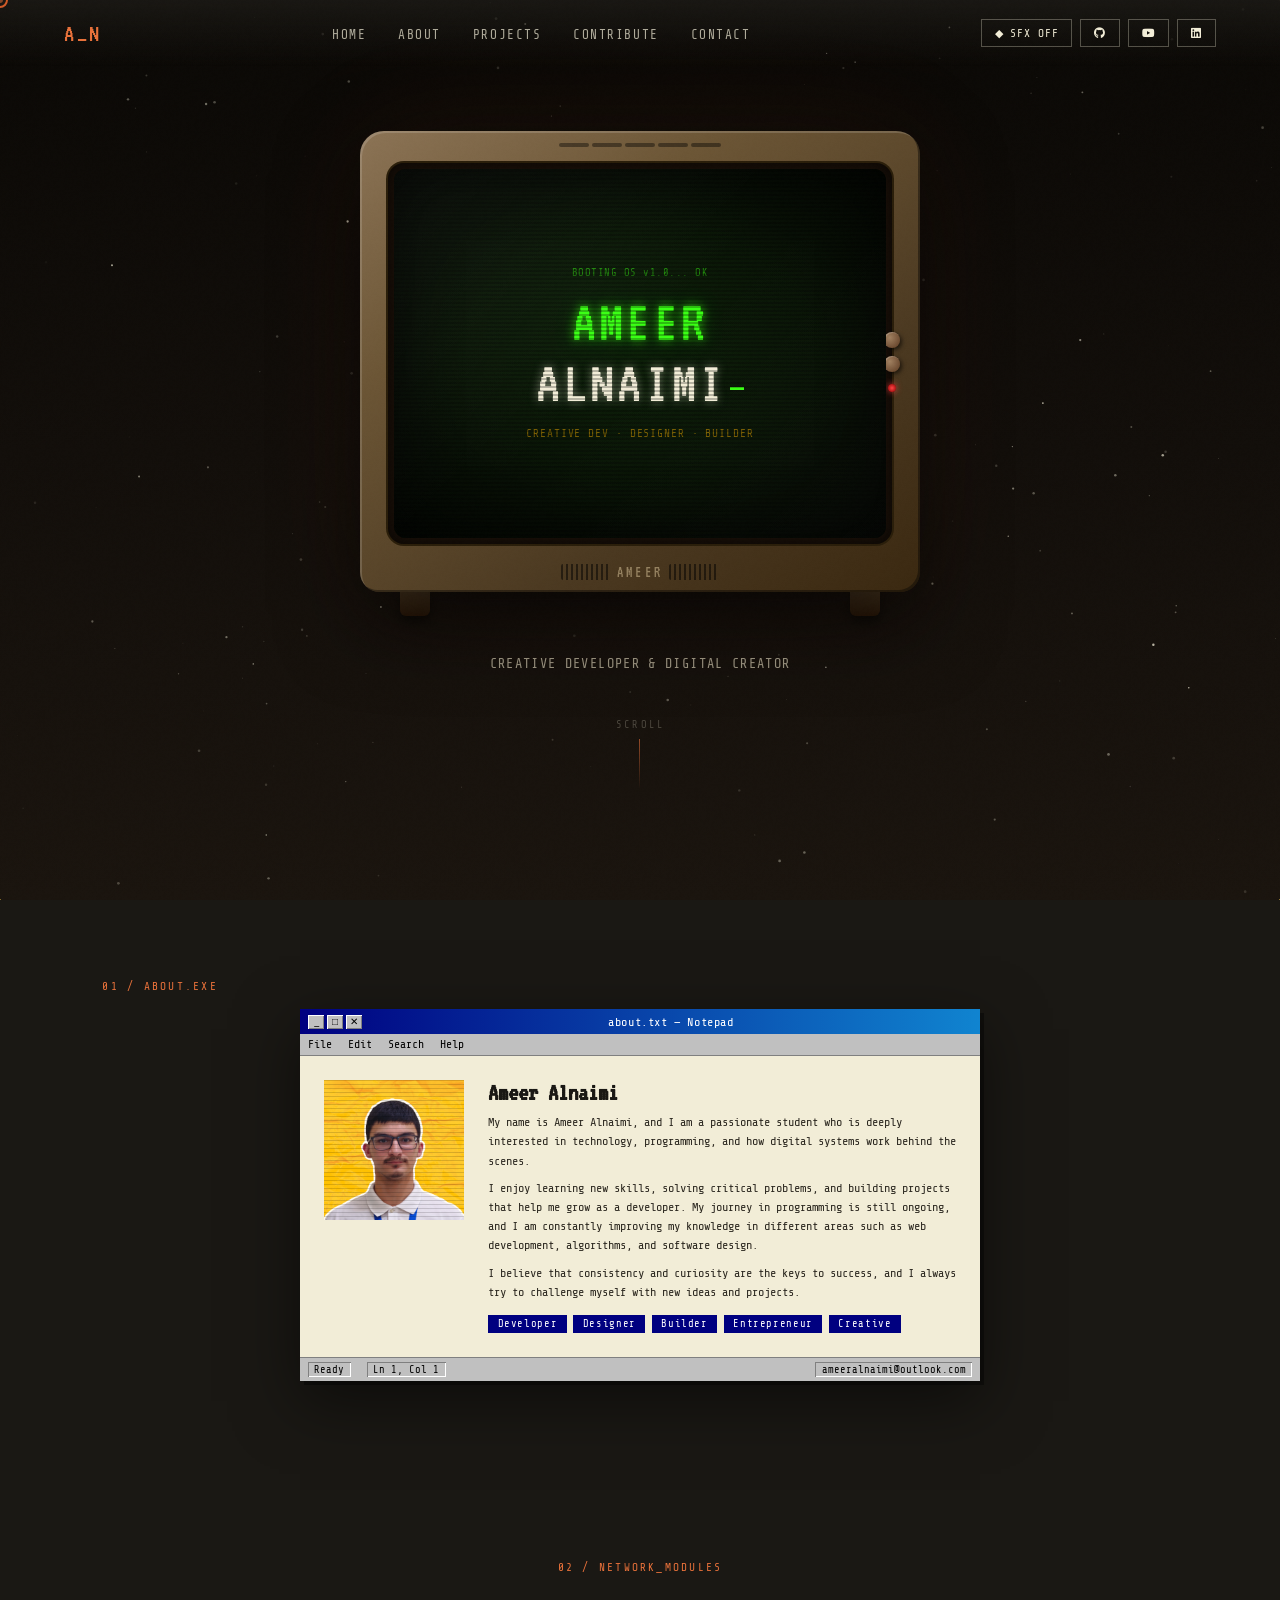
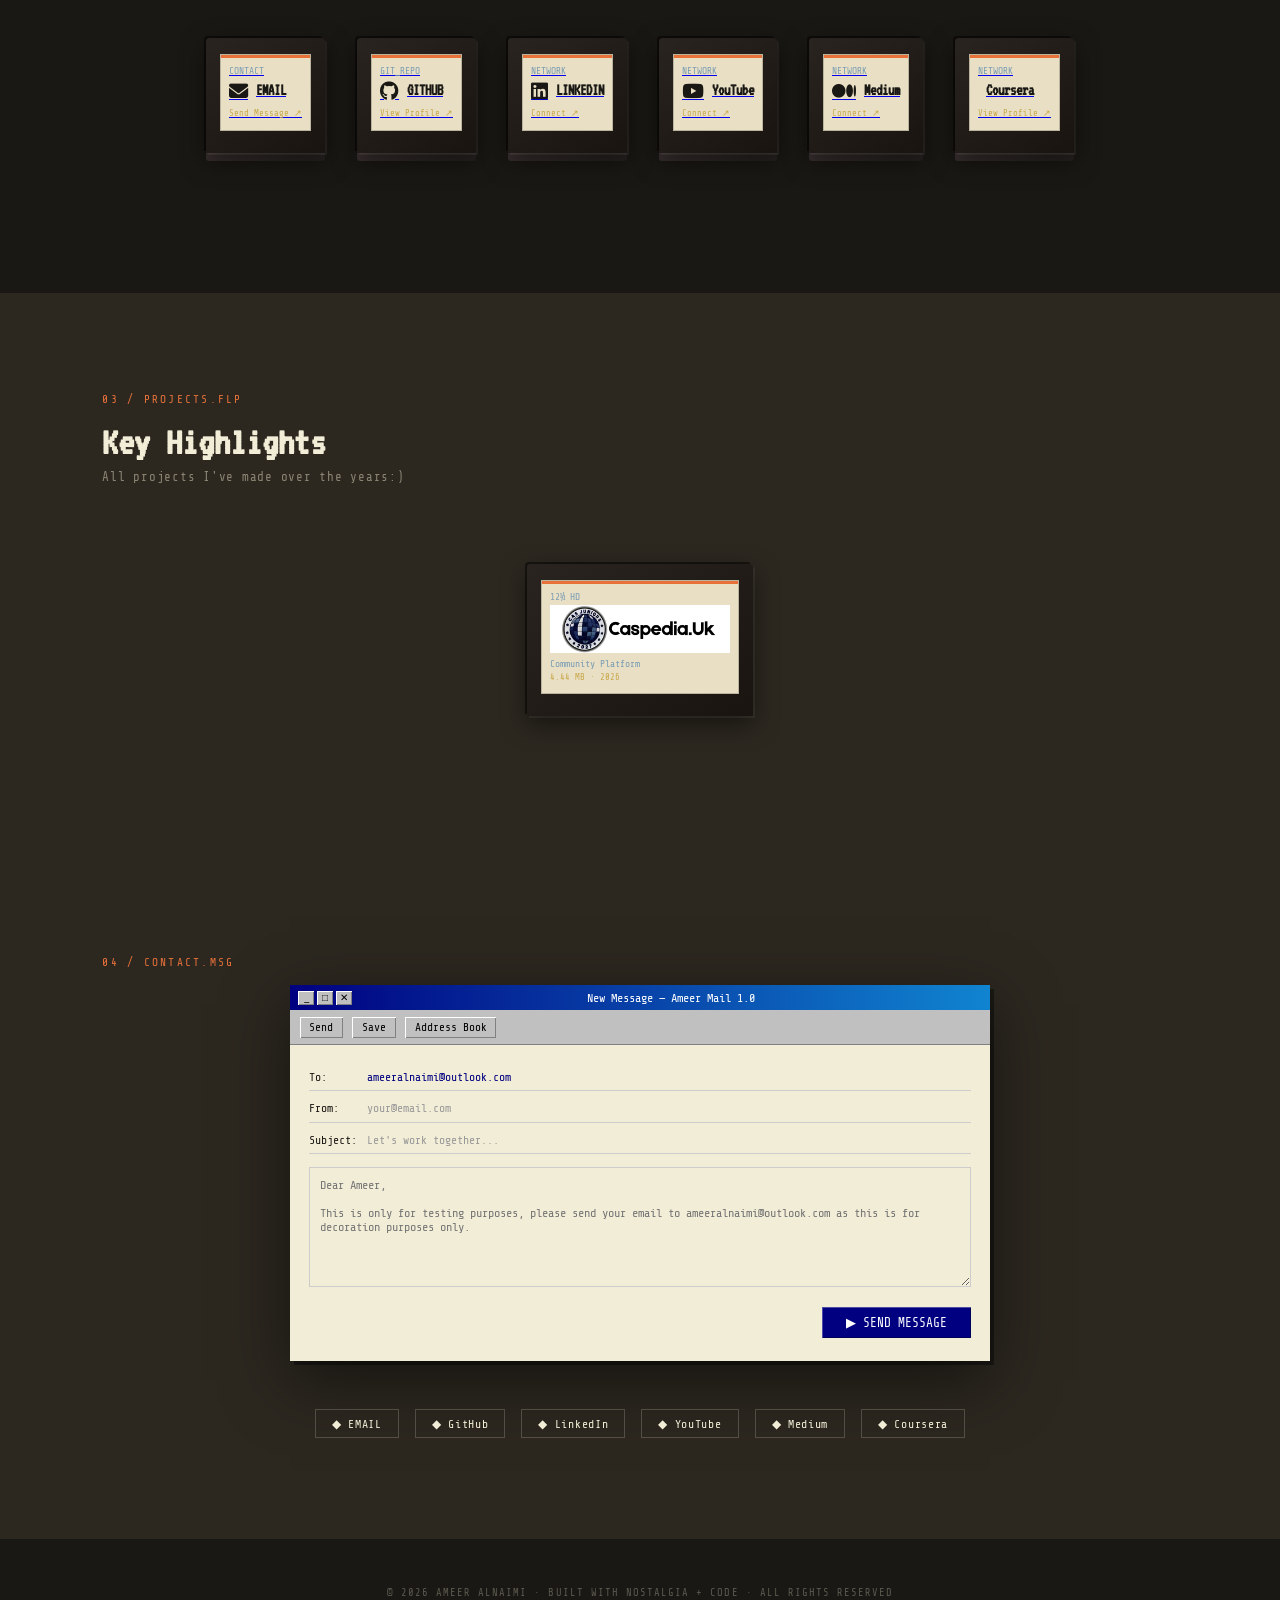
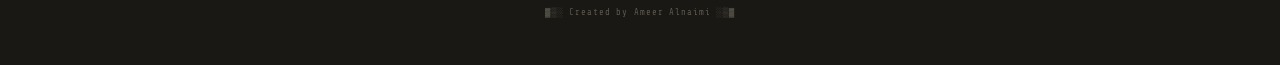
<file: index.html>
<!DOCTYPE html>
<html lang="en">

<head>
  <meta charset="UTF-8" />
  <meta name="viewport" content="width=device-width, initial-scale=1.0, maximum-scale=1.0, user-scalable=no" />
  <title>Ameer Alnaimi | Aspriring Developer</title>
  <link rel="icon" href="favicon.ico">
  <link rel="stylesheet" href="https://cdnjs.cloudflare.com/ajax/libs/font-awesome/6.4.0/css/all.min.css">
  <link rel="preconnect" href="https://fonts.googleapis.com" />
  <link
    href="https://fonts.googleapis.com/css2?family=VT323&family=Share+Tech+Mono&family=Playfair+Display:wght@700;900&family=Inter:wght@300;400;500&display=swap"
    rel="stylesheet" />
  <style>
    *,
    *::before,
    *::after {
      box-sizing: border-box;
      margin: 0;
      padding: 0
    }

    :root {
      --cream: #F2EDD7;
      --beige: #E8DFC4;
      --charcoal: #1A1814;
      --charcoal2: #2C2820;
      --faded-blue: #7B9DB4;
      --orange: #E8713A;
      --orange2: #D4501A;
      --muted-gold: #C9A84C;
      --dusty-rose: #C4A99A;
      --crt-green: #39FF14;
      --crt-amber: #FFB000;
      --vhs-purple: #8B5CF6;
      --vhs-pink: #EC4899;
      --vhs-cyan: #06B6D4;
      --win-gray: #C0C0C0;
      --win-dark: #808080;
      --win-blue: #000080;
      --pixel: 'VT323', monospace;
      --mono: 'Share Tech Mono', monospace;
      --serif: 'Playfair Display', serif;
      --sans: 'Inter', sans-serif;
    }

    html {
      scroll-behavior: smooth;
      overflow-x: hidden
    }

    body {
      background: var(--charcoal);
      color: var(--cream);
      font-family: var(--sans);
      overflow-x: hidden;
      cursor: none;
    }

    /* FILM GRAIN */
    body::before {
      content: '';
      position: fixed;
      inset: 0;
      z-index: 9998;
      pointer-events: none;
      background-image: url("data:image/svg+xml,%3Csvg viewBox='0 0 256 256' xmlns='http://www.w3.org/2000/svg'%3E%3Cfilter id='noise'%3E%3CfeTurbulence type='fractalNoise' baseFrequency='0.9' numOctaves='4' stitchTiles='stitch'/%3E%3C/filter%3E%3Crect width='100%25' height='100%25' filter='url(%23noise)' opacity='0.04'/%3E%3C/svg%3E");
      opacity: 0.35;
      mix-blend-mode: overlay;
      animation: grain 0.15s steps(1) infinite;
    }

    @keyframes grain {
      0% {
        background-position: 0 0
      }

      10% {
        background-position: -5% -10%
      }

      20% {
        background-position: -15% 5%
      }

      30% {
        background-position: 7% -25%
      }

      40% {
        background-position: -5% 25%
      }

      50% {
        background-position: -15% 10%
      }

      60% {
        background-position: 15% 0
      }

      70% {
        background-position: 0 15%
      }

      80% {
        background-position: 3% 35%
      }

      90% {
        background-position: -7% 10%
      }

      100% {
        background-position: 0 0
      }
    }

    /* CUSTOM CURSOR */
    #cursor {
      width: 16px;
      height: 16px;
      border: 2px solid var(--orange);
      border-radius: 50%;
      position: fixed;
      top: 0;
      left: 0;
      pointer-events: none;
      z-index: 9999;
      transform: translate(-50%, -50%);
      transition: width .2s, height .2s, background .2s;
      mix-blend-mode: difference;
    }

    #cursor-trail {
      width: 6px;
      height: 6px;
      background: var(--orange);
      border-radius: 50%;
      position: fixed;
      top: 0;
      left: 0;
      pointer-events: none;
      z-index: 9998;
      transform: translate(-50%, -50%);
      opacity: 0.5;
      transition: left .1s ease, top .1s ease;
    }

    #cursor.hover {
      width: 32px;
      height: 32px;
      background: rgba(232, 113, 58, 0.15)
    }

    /* NAV */
    nav {
      position: fixed;
      top: 0;
      left: 0;
      right: 0;
      z-index: 100;
      display: flex;
      align-items: center;
      justify-content: space-between;
      padding: 1.2rem 5vw;
      background: linear-gradient(180deg, rgba(26, 24, 20, 0.95) 0%, rgba(26, 24, 20, 0) 100%);
    }

    .nav-logo {
      font-family: var(--pixel);
      font-size: 1.6rem;
      color: var(--orange);
      letter-spacing: .1em
    }

    .nav-links {
      display: flex;
      gap: 2rem;
      list-style: none
    }

    .nav-links a {
      font-family: var(--mono);
      font-size: .8rem;
      letter-spacing: .12em;
      color: var(--cream);
      opacity: .7;
      text-decoration: none;
      text-transform: uppercase;
      position: relative;
      transition: opacity .3s, color .3s;
    }

    .nav-links a::after {
      content: '';
      position: absolute;
      bottom: -3px;
      left: 0;
      right: 0;
      height: 1px;
      background: var(--orange);
      transform: scaleX(0);
      transition: transform .3s;
      transform-origin: left;
    }

    .nav-links a:hover {
      opacity: 1;
      color: var(--orange)
    }

    .nav-links a:hover::after {
      transform: scaleX(1)
    }

    .sound-btn {
      background: none;
      border: 1px solid rgba(242, 237, 215, 0.3);
      color: var(--cream);
      font-family: var(--mono);
      font-size: .7rem;
      padding: .4rem .8rem;
      cursor: none;
      letter-spacing: .08em;
      transition: border-color .3s, color .3s;
    }

    .sound-btn:hover {
      border-color: var(--orange);
      color: var(--orange)
    }

    /* BACKGROUND */
    #bg-canvas {
      position: fixed;
      inset: 0;
      z-index: 0;
      pointer-events: none
    }

    /* HERO */
    #hero {
      min-height: 100vh;
      display: flex;
      flex-direction: column;
      align-items: center;
      justify-content: center;
      position: relative;
      z-index: 10;
      padding: 80px 5vw 60px;
    }

    /* CRT TV */
    .tv-wrapper {
      position: relative;
      width: min(560px, 90vw);
      animation: float 4s ease-in-out infinite;
    }

    @keyframes float {

      0%,
      100% {
        transform: translateY(0)
      }

      50% {
        transform: translateY(-14px)
      }
    }

    .tv-body {
      background: linear-gradient(145deg, #8B7355 0%, #6B5535 30%, #4A3820 70%, #3A2810 100%);
      border-radius: 24px 24px 20px 20px;
      padding: 32px 28px 48px;
      position: relative;
      box-shadow:
        inset 2px 2px 0 rgba(255, 255, 255, 0.15),
        inset -2px -2px 0 rgba(0, 0, 0, 0.4),
        0 30px 80px rgba(0, 0, 0, 0.7),
        0 0 120px rgba(232, 113, 58, 0.08);
    }

    .tv-top-vent {
      position: absolute;
      top: 12px;
      left: 50%;
      transform: translateX(-50%);
      display: flex;
      gap: 3px;
    }

    .tv-top-vent span {
      width: 30px;
      height: 4px;
      background: rgba(0, 0, 0, 0.4);
      border-radius: 2px;
    }

    .tv-screen-bezel {
      background: #1A1008;
      border-radius: 16px;
      padding: 6px;
      box-shadow: inset 0 0 20px rgba(0, 0, 0, 0.8), 0 0 0 2px #2A1E0A;
    }

    .tv-screen {
      position: relative;
      border-radius: 12px;
      overflow: hidden;
      background: #000;
      aspect-ratio: 4/3;
    }

    /* CRT EFFECTS */
    .crt-scanlines {
      position: absolute;
      inset: 0;
      z-index: 4;
      pointer-events: none;
      background: repeating-linear-gradient(0deg,
          rgba(0, 0, 0, 0) 0px,
          rgba(0, 0, 0, 0) 2px,
          rgba(0, 0, 0, 0.25) 2px,
          rgba(0, 0, 0, 0.25) 4px);
    }

    .crt-vignette {
      position: absolute;
      inset: 0;
      z-index: 5;
      pointer-events: none;
      background: radial-gradient(ellipse at center,
          transparent 50%,
          rgba(0, 0, 0, 0.5) 100%);
    }

    .crt-reflection {
      position: absolute;
      inset: 0;
      z-index: 6;
      pointer-events: none;
      background: linear-gradient(135deg,
          rgba(255, 255, 255, 0.04) 0%,
          transparent 50%,
          rgba(255, 255, 255, 0.02) 100%);
    }

    .crt-curvature {
      position: absolute;
      inset: 0;
      z-index: 7;
      pointer-events: none;
      border-radius: 12px;
      box-shadow: inset 0 0 60px rgba(0, 0, 0, 0.6);
    }

    .screen-content {
      position: relative;
      z-index: 3;
      width: 100%;
      height: 100%;
      display: flex;
      flex-direction: column;
      align-items: center;
      justify-content: center;
      background: radial-gradient(ellipse at 40% 40%, #0D1A0A 0%, #050A03 100%);
      padding: 1.5rem;
      min-height: 200px;
    }

    .screen-glow {
      position: absolute;
      inset: 0;
      z-index: 1;
      background: radial-gradient(ellipse at 50% 50%, rgba(57, 255, 20, 0.04) 0%, transparent 70%);
      animation: screenGlow 3s ease-in-out infinite;
    }

    @keyframes screenGlow {

      0%,
      100% {
        opacity: .6
      }

      50% {
        opacity: 1
      }
    }

    .boot-text {
      font-family: var(--mono);
      font-size: .65rem;
      color: #39FF14;
      opacity: .5;
      margin-bottom: .8rem;
      letter-spacing: .05em;
      animation: fadeIn .5s 2s both;
    }

    @keyframes fadeIn {
      from {
        opacity: 0
      }

      to {
        opacity: .5
      }
    }

    .main-title {
      font-family: var(--pixel);
      font-size: clamp(2.2rem, 7vw, 3.8rem);
      line-height: 1;
      text-align: center;
      letter-spacing: .05em;
      position: relative;
      z-index: 2;
    }

    .title-line1 {
      color: var(--crt-green);
      text-shadow: 0 0 10px rgba(57, 255, 20, .7), 0 0 20px rgba(57, 255, 20, .3)
    }

    .title-line2 {
      color: var(--cream);
      text-shadow: 0 0 10px rgba(242, 237, 215, .5)
    }

    .cursor-blink {
      display: inline-block;
      width: 14px;
      height: 3px;
      background: var(--crt-green);
      margin-left: 4px;
      vertical-align: middle;
      animation: blink 1s step-end infinite;
    }

    @keyframes blink {

      0%,
      100% {
        opacity: 1
      }

      50% {
        opacity: 0
      }
    }

    .screen-tagline {
      font-family: var(--mono);
      font-size: .7rem;
      color: var(--crt-amber);
      margin-top: .8rem;
      opacity: .8;
      text-align: center;
      letter-spacing: .08em;
      animation: fadeIn .5s 4.5s both;
    }

    /* STATIC OVERLAY */
    .static-overlay {
      position: absolute;
      inset: 0;
      z-index: 8;
      pointer-events: none;
      background: transparent;
      animation: staticFlicker 8s ease-in-out infinite;
    }

    @keyframes staticFlicker {

      0%,
      94%,
      100% {
        opacity: 0
      }

      95% {
        opacity: 1;
        background: url("data:image/svg+xml,%3Csvg xmlns='http://www.w3.org/2000/svg' width='200' height='200'%3E%3Cfilter id='n'%3E%3CfeTurbulence type='fractalNoise' baseFrequency='0.9' numOctaves='3'/%3E%3CfeColorMatrix type='saturate' values='0'/%3E%3C/filter%3E%3Crect width='200' height='200' filter='url(%23n)' opacity='0.5'/%3E%3C/svg%3E")
      }

      96% {
        opacity: 0
      }

      97% {
        opacity: .8;
        background: rgba(57, 255, 20, 0.05)
      }

      98% {
        opacity: 0
      }
    }

    /* RGB SEPARATION / GLITCH */
    .rgb-sep {
      position: absolute;
      inset: 0;
      z-index: 3;
      pointer-events: none;
      mix-blend-mode: screen;
      opacity: 0;
      animation: rgbSep 12s ease-in-out infinite;
    }

    @keyframes rgbSep {

      0%,
      89%,
      100% {
        opacity: 0;
        transform: translate(0)
      }

      90% {
        opacity: .4;
        transform: translate(-2px, 1px)
      }

      91% {
        opacity: 0
      }

      92% {
        opacity: .3;
        transform: translate(2px, -1px)
      }

      93% {
        opacity: 0
      }
    }

    /* TV CONTROLS */
    .tv-controls {
      position: absolute;
      right: 20px;
      top: 50%;
      transform: translateY(-50%);
      display: flex;
      flex-direction: column;
      gap: 8px;
    }

    .tv-knob {
      width: 16px;
      height: 16px;
      background: radial-gradient(circle at 35% 35%, #A08060, #5A3820);
      border-radius: 50%;
      cursor: pointer;
      box-shadow: 2px 2px 4px rgba(0, 0, 0, 0.6), inset 1px 1px 0 rgba(255, 255, 255, 0.2);
    }

    .tv-led {
      width: 8px;
      height: 8px;
      background: radial-gradient(circle, #ff4444, #880000);
      border-radius: 50%;
      box-shadow: 0 0 6px rgba(255, 68, 68, .8);
      animation: ledPulse 2s ease-in-out infinite;
      margin: 4px auto 0;
    }

    @keyframes ledPulse {

      0%,
      100% {
        box-shadow: 0 0 4px rgba(255, 68, 68, .6)
      }

      50% {
        box-shadow: 0 0 10px rgba(255, 68, 68, 1)
      }
    }

    .tv-bottom {
      position: absolute;
      bottom: 12px;
      left: 50%;
      transform: translateX(-50%);
      display: flex;
      align-items: center;
      gap: 6px;
    }

    .tv-speaker {
      width: 50px;
      height: 16px;
      background: repeating-linear-gradient(90deg, rgba(0, 0, 0, 0.5) 0px, rgba(0, 0, 0, 0.5) 2px, transparent 2px, transparent 5px);
      border-radius: 2px;
    }

    .tv-brand {
      font-family: var(--pixel);
      font-size: 1rem;
      color: rgba(200, 180, 140, 0.6);
      letter-spacing: .2em
    }

    .tv-legs {
      display: flex;
      justify-content: space-between;
      padding: 0 40px;
    }

    .tv-leg {
      width: 30px;
      height: 24px;
      background: linear-gradient(180deg, #4A3820, #2A1808);
      border-radius: 0 0 6px 6px;
      box-shadow: 0 6px 12px rgba(0, 0, 0, 0.5);
    }

    /* HERO SUBTITLE */
    .hero-sub {
      margin-top: 2.5rem;
      text-align: center;
      font-family: var(--mono);
      font-size: .85rem;
      color: var(--beige);
      opacity: .6;
      letter-spacing: .1em;
      text-transform: uppercase;
      animation: fadeUp 1s 5s both;
    }

    @keyframes fadeUp {
      from {
        opacity: 0;
        transform: translateY(20px)
      }

      to {
        opacity: .6;
        transform: translateY(0)
      }
    }

    .hero-scroll {
      margin-top: 3rem;
      display: flex;
      flex-direction: column;
      align-items: center;
      gap: .5rem;
      animation: fadeUp 1s 5.5s both;
    }

    .scroll-label {
      font-family: var(--mono);
      font-size: .65rem;
      letter-spacing: .2em;
      opacity: .4
    }

    .scroll-arrow {
      width: 1px;
      height: 50px;
      background: linear-gradient(180deg, var(--orange), transparent);
      animation: scrollArrow 2s ease-in-out infinite;
    }

    @keyframes scrollArrow {

      0%,
      100% {
        transform: scaleY(1);
        opacity: .4
      }

      50% {
        transform: scaleY(1.2);
        opacity: .8
      }
    }

    /* SECTIONS COMMON */
    section {
      position: relative;
      z-index: 10;
      padding: 100px 8vw
    }

    .section-label {
      font-family: var(--mono);
      font-size: .7rem;
      letter-spacing: .2em;
      color: var(--orange);
      text-transform: uppercase;
      margin-bottom: 1rem;
    }

    /* ===== ABOUT WINDOW ===== */
    #about {
      padding: 80px 8vw
    }

    .win-window {
      background: var(--win-gray);
      max-width: 680px;
      margin: 0 auto;
      box-shadow:
        inset 1px 1px 0 #fff,
        inset -1px -1px 0 var(--win-dark),
        4px 4px 0 rgba(0, 0, 0, 0.4),
        0 20px 60px rgba(0, 0, 0, 0.5);
      animation: windowOpen .6s ease both;
    }

    @keyframes windowOpen {
      from {
        transform: scale(0.92) translateY(20px);
        opacity: 0
      }

      to {
        transform: scale(1) translateY(0);
        opacity: 1
      }
    }

    .win-titlebar {
      background: linear-gradient(90deg, var(--win-blue), #1084D0);
      padding: .35rem .5rem;
      display: flex;
      align-items: center;
      gap: 8px;
      user-select: none;
      cursor: move;
    }

    .win-buttons {
      display: flex;
      gap: 3px
    }

    .win-btn {
      width: 16px;
      height: 14px;
      font-size: 10px;
      font-family: var(--mono);
      display: flex;
      align-items: center;
      justify-content: center;
      background: var(--win-gray);
      border: none;
      cursor: pointer;
      box-shadow: inset 1px 1px 0 #fff, inset -1px -1px 0 var(--win-dark);
      color: #000;
      line-height: 1;
    }

    .win-title {
      flex: 1;
      text-align: center;
      font-family: var(--mono);
      font-size: .75rem;
      color: #fff;
      letter-spacing: .05em;
    }

    .win-menubar {
      background: var(--win-gray);
      padding: .25rem .5rem;
      display: flex;
      gap: 1rem;
      border-bottom: 1px solid var(--win-dark);
    }

    .win-menu {
      font-family: var(--mono);
      font-size: .72rem;
      color: #000;
      cursor: pointer
    }

    .win-menu:hover {
      background: var(--win-blue);
      color: #fff;
      padding: 0 4px
    }

    .win-body {
      background: var(--cream);
      padding: 1.5rem;
      display: grid;
      grid-template-columns: 140px 1fr;
      gap: 1.5rem;
    }

    .win-avatar {
      width: 140px;
      height: 140px;
      background: var(--charcoal);
      box-shadow: inset 2px 2px 0 rgba(0, 0, 0, 0.5), inset -2px -2px 0 rgba(255, 255, 255, 0.1);
      display: flex;
      align-items: center;
      justify-content: center;
      font-size: 4rem;
      flex-shrink: 0;
      position: relative;
      overflow: hidden;
    }

    .win-avatar::after {
      content: '';
      position: absolute;
      inset: 0;
      background: repeating-linear-gradient(0deg, rgba(0, 0, 0, 0) 0px, rgba(0, 0, 0, 0) 3px, rgba(0, 0, 0, 0.15) 3px, rgba(0, 0, 0, 0.15) 4px);
    }

    .win-bio h2 {
      font-family: var(--pixel);
      font-size: 1.6rem;
      color: var(--charcoal);
      margin-bottom: .5rem
    }

    .win-bio p {
      font-family: var(--mono);
      font-size: .75rem;
      color: var(--charcoal2);
      line-height: 1.6;
      margin-bottom: .5rem
    }

    .win-tags {
      display: flex;
      flex-wrap: wrap;
      gap: .4rem;
      margin-top: .8rem
    }

    .win-tag {
      padding: .2rem .6rem;
      background: var(--win-blue);
      color: #fff;
      font-family: var(--mono);
      font-size: .65rem;
      letter-spacing: .06em;
    }

    .win-statusbar {
      background: var(--win-gray);
      padding: .25rem .5rem;
      border-top: 1px solid var(--win-dark);
      font-family: var(--mono);
      font-size: .65rem;
      color: #000;
      display: flex;
      gap: 1rem;
      align-items: center;
    }

    .statusbar-seg {
      padding: .1rem .4rem;
      box-shadow: inset 1px 1px 0 var(--win-dark), inset -1px -1px 0 #fff;
    }

    /* ===== PROJECTS ===== */
    #projects {
      background: var(--charcoal2)
    }

    .projects-header {
      margin-bottom: 3rem
    }

    .projects-grid {
      display: flex;
      /* Changed from grid to flex */
      justify-content: center;
      /* Perfectly centers your single floppy disk */
      padding: 2rem 0;
      /* Gives it safe vertical padding so sections can't merge */
      width: 100%;
    }

    /* FLOPPY DISK */
    .floppy {
      position: relative;
      cursor: pointer;
      transform-style: preserve-3d;
      transition: transform .4s;
    }

    .floppy:hover {
      transform: translateY(-8px) rotate(-3deg)
    }

    .floppy-body {
      background: linear-gradient(145deg, #2A2420 0%, #1A1410 100%);
      border-radius: 4px 4px 0 0;
      padding: 16px 14px 12px;
      position: relative;
      overflow: hidden;
      box-shadow:
        2px 2px 0 rgba(255, 255, 255, 0.05),
        -2px -2px 0 rgba(0, 0, 0, 0.5),
        0 8px 24px rgba(0, 0, 0, 0.5);
    }

    .floppy-label {
      background: var(--beige);
      padding: 10px 8px;
      margin-bottom: 10px;
      font-family: var(--mono);
      font-size: .69rem;
      color: var(--charcoal);
      line-height: 1.4;
      border: 1px solid rgba(0, 0, 0, 0.2);
      position: relative;
      overflow: hidden;
    }

    .floppy-label::before {
      content: '';
      position: absolute;
      top: 0;
      left: 0;
      right: 0;
      height: 3px;
      background: var(--orange);
    }

    .floppy-label h3 {
      font-family: var(--pixel);
      font-size: 1rem;
      color: var(--charcoal);
      margin-bottom: .2rem
    }

    /* Keeps the logo and the title perfectly aligned on the same line */
    .floppy-title-wrap {
      display: flex;
      align-items: center;
      gap: 8px;
      /* Controls the spacing between the logo and the text */
      margin-bottom: .2rem;
    }

    /* Controls the size of the logo inside the floppy text banner */
    .floppy-logo {
      width: 180px;
      /* Adjust this size so it matches your pixel text nicely */
      height: 50px;
      object-fit: contain;
    }



    .floppy-bottom {
      background: linear-gradient(145deg, #3A3030, #252020);
      height: 8px;
      border-radius: 0 0 3px 3px;
      border-top: 1px solid rgba(255, 255, 255, 0.05);
    }

    .floppy-glow {
      position: absolute;
      inset: 0;
      border-radius: 4px 4px 0 0;
      background: radial-gradient(circle at 50% 30%, rgba(232, 113, 58, 0.15), transparent);
      opacity: 0;
      transition: opacity .4s;
    }

    .floppy:hover .floppy-glow {
      opacity: 1
    }

    .floppy-type {
      font-size: .6rem;
      color: var(--faded-blue)
    }

    .floppy-size {
      font-size: .55rem;
      color: var(--muted-gold)
    }

    /* PROJECT MODAL */
    .disk-modal {
      position: fixed;
      inset: 0;
      z-index: 200;
      display: none;
      align-items: center;
      justify-content: center;
      background: rgba(0, 0, 0, 0.85);
      backdrop-filter: blur(6px);
    }

    .disk-modal.open {
      display: flex
    }

    .disk-modal-inner {
      background: var(--charcoal2);
      border: 1px solid rgba(232, 113, 58, 0.3);
      max-width: 500px;
      width: 90%;
      padding: 2rem;
      box-shadow: 0 0 60px rgba(232, 113, 58, 0.2);
      animation: modalIn .4s cubic-bezier(0.34, 1.56, 0.64, 1) both;
    }

    @keyframes modalIn {
      from {
        transform: scale(0.8) translateY(40px);
        opacity: 0
      }

      to {
        transform: none;
        opacity: 1
      }
    }

    .modal-close {
      float: right;
      background: none;
      border: 1px solid rgba(242, 237, 215, 0.2);
      color: var(--cream);
      cursor: pointer;
      padding: .3rem .6rem;
      font-family: var(--mono);
      font-size: .7rem;
    }

    .modal-title {
      font-family: var(--pixel);
      font-size: 2rem;
      color: var(--orange);
      margin-bottom: .5rem
    }

    .modal-desc {
      font-family: var(--mono);
      font-size: .75rem;
      color: var(--beige);
      line-height: 1.6;
      margin-bottom: 1rem
    }

    .modal-stack {
      display: flex;
      flex-wrap: wrap;
      gap: .4rem;
      margin-bottom: 1rem
    }

    .modal-tag {
      padding: .2rem .5rem;
      border: 1px solid rgba(232, 113, 58, 0.4);
      font-family: var(--mono);
      font-size: .65rem;
      color: var(--orange);
    }

    .modal-link {
      display: inline-block;
      padding: .5rem 1.2rem;
      background: var(--orange);
      color: var(--charcoal);
      font-family: var(--mono);
      font-size: .75rem;
      letter-spacing: .08em;
      text-decoration: none;
      margin-right: .5rem;
      transition: background .2s;
    }

    .modal-link:hover {
      background: var(--orange2)
    }

    /* ===== CONTACT EMAIL CLIENT ===== */
    #contact {
      background: var(--charcoal2)
    }

    .email-client {
      max-width: 700px;
      margin: 0 auto;
      background: var(--cream);
      box-shadow: 4px 4px 0 rgba(0, 0, 0, 0.4), 0 20px 60px rgba(0, 0, 0, 0.5);
    }

    .email-titlebar {
      background: linear-gradient(90deg, var(--win-blue), #1084D0);
      padding: .35rem .5rem;
      display: flex;
      align-items: center;
      gap: 8px;
    }

    .email-title-text {
      flex: 1;
      text-align: center;
      font-family: var(--mono);
      font-size: .75rem;
      color: #fff
    }

    .email-toolbar {
      background: var(--win-gray);
      padding: .4rem .6rem;
      display: flex;
      gap: .6rem;
      align-items: center;
      border-bottom: 1px solid var(--win-dark);
    }

    .email-tool-btn {
      padding: .25rem .6rem;
      font-family: var(--mono);
      font-size: .7rem;
      background: var(--win-gray);
      color: #000;
      border: none;
      cursor: pointer;
      box-shadow: inset 1px 1px 0 #fff, inset -1px -1px 0 var(--win-dark);
    }

    .email-tool-btn:hover {
      background: #DDD
    }

    .email-body {
      padding: 1.2rem;
      background: var(--cream)
    }

    .email-field {
      display: flex;
      align-items: center;
      gap: .5rem;
      padding: .4rem 0;
      border-bottom: 1px solid #CCC;
      margin-bottom: .3rem;
    }

    .email-field-label {
      font-family: var(--mono);
      font-size: .72rem;
      color: var(--charcoal);
      width: 50px;
      flex-shrink: 0
    }

    .email-field input,
    .email-field-value {
      flex: 1;
      font-family: var(--mono);
      font-size: .72rem;
      color: var(--charcoal2);
      border: none;
      background: transparent;
      outline: none;
    }

    .email-field input::placeholder {
      color: #999
    }

    .email-compose-area {
      width: 100%;
      min-height: 120px;
      padding: .6rem;
      font-family: var(--mono);
      font-size: .75rem;
      color: var(--charcoal2);
      border: 1px solid #CCC;
      background: var(--cream);
      outline: none;
      resize: vertical;
      margin-top: .5rem;
    }

    .send-btn-wrap {
      text-align: right;
      margin-top: 1rem
    }

    .send-btn {
      padding: .5rem 1.5rem;
      background: var(--win-blue);
      color: #fff;
      font-family: var(--mono);
      font-size: .8rem;
      border: none;
      cursor: pointer;
      box-shadow: inset 1px 1px 0 rgba(255, 255, 255, 0.3), inset -1px -1px 0 rgba(0, 0, 0, 0.3);
      transition: transform .1s;
      position: relative;
      overflow: hidden;
    }

    .send-btn:hover {
      background: #0A0070
    }

    .send-btn:active {
      transform: scale(0.98)
    }

    .send-success {
      display: none;
      text-align: center;
      padding: 2rem;
      font-family: var(--pixel);
      font-size: 1.8rem;
      color: var(--charcoal);
    }

    .paper-plane {
      font-size: 3rem;
      animation: planeFly 1s ease-in both
    }

    @keyframes planeFly {
      from {
        transform: translate(0, 0) rotate(0)
      }

      to {
        transform: translate(200px, -200px) rotate(15deg);
        opacity: 0
      }
    }

    /* SOCIAL LINKS */
    .social-row {
      display: flex;
      gap: 1rem;
      justify-content: center;
      margin-top: 2rem;
      flex-wrap: wrap;
    }

    .social-pill {
      padding: .4rem 1rem;
      border: 1px solid rgba(242, 237, 215, 0.2);
      font-family: var(--mono);
      font-size: .72rem;
      color: var(--cream);
      text-decoration: none;
      letter-spacing: .06em;
      transition: border-color .2s, color .2s, background .2s;
    }

    .social-pill:hover {
      border-color: var(--orange);
      color: var(--orange);
      background: rgba(232, 113, 58, 0.08)
    }

    /* FOOTER */
    footer {
      position: relative;
      z-index: 10;
      text-align: center;
      padding: 3rem 5vw;
      border-top: 1px solid rgba(242, 237, 215, 0.08);
    }

    footer p {
      font-family: var(--mono);
      font-size: .65rem;
      color: var(--cream);
      opacity: .3;
      letter-spacing: .1em
    }

    /* GLITCH OVERLAY */
    #glitch-overlay {
      position: fixed;
      inset: 0;
      z-index: 9997;
      pointer-events: none;
      opacity: 0;
      background: rgba(57, 255, 20, 0.03);
      animation: globalGlitch 25s ease-in-out infinite;
    }

    @keyframes globalGlitch {

      0%,
      94%,
      100% {
        opacity: 0
      }

      95% {
        opacity: 1;
        transform: translate(0)
      }

      95.2% {
        transform: translate(-4px, 2px)
      }

      95.4% {
        transform: translate(4px, -2px);
        opacity: .5
      }

      95.6% {
        transform: translate(0)
      }

      95.8% {
        opacity: .8;
        transform: translate(-2px, 4px)
      }

      96% {
        opacity: 0;
        transform: translate(0)
      }
    }

    /* TYPING ANIMATION */
    .typing-text {
      overflow: hidden;
      white-space: nowrap;
      width: 0;
      animation: typing 3s steps(20) 3s forwards
    }

    @keyframes typing {
      to {
        width: 100%
      }
    }

    /* REVEAL */
    .reveal {
      opacity: 0;
      transform: translateY(30px);
      transition: opacity .8s, transform .8s
    }

    .reveal.shown {
      opacity: 1;
      transform: translateY(0)
    }

    .reveal-delay-1 {
      transition-delay: .15s
    }

    .reveal-delay-2 {
      transition-delay: .3s
    }

    .reveal-delay-3 {
      transition-delay: .45s
    }

    /* VHS LINES */
    .vhs-lines {
      position: absolute;
      inset: 0;
      pointer-events: none;
      z-index: 2;
      overflow: hidden;
    }

    .vhs-line {
      position: absolute;
      left: 0;
      right: 0;
      height: 2px;
      background: linear-gradient(90deg, transparent, rgba(255, 255, 255, 0.06), transparent);
      animation: vhsScan 3s linear infinite;
    }

    .vhs-line:nth-child(2) {
      animation-delay: -1s;
      opacity: .5
    }

    .vhs-line:nth-child(3) {
      animation-delay: -2s;
      opacity: .3
    }

    @keyframes vhsScan {
      from {
        top: -2px
      }

      to {
        top: 100%
      }
    }

    /* RESPONSIVE */
    @media(max-width:768px) {
      nav {
        padding: .8rem 4vw
      }

      .nav-links {
        gap: 1rem
      }

      .nav-links a {
        font-size: .7rem
      }

      section {
        padding: 70px 5vw
      }

      .win-body {
        grid-template-columns: 1fr
      }

      .win-avatar {
        width: 100%;
        height: 120px;
        font-size: 3rem
      }
    }

    @media(max-width:480px) {
      .nav-links {
        display: none
      }

      .projects-grid {
        grid-template-columns: 1fr 1fr
      }
    }

    @media(prefers-reduced-motion:reduce) {
      * {
        animation: none !important;
        transition: none !important
      }

      .reveal {
        opacity: 1;
        transform: none
      }
    }

    .win-avatar img {
      width: 100%;
      height: 100%;
      object-fit: cover;

      /* Keeps the original cropped aspect ratio without stretching */
      /* Update the grid for the new floppy-style boxes */
      .module-grid {
        display: grid;
        grid-template-columns: repeat(auto-fit, minmax(100px, 1fr));
        gap: 2rem;
        margin-top: 2rem;
        max-width: 240px;
        margin-left: auto;
        margin-right: auto;
      }

      /* Link acts as the container, inheriting the hover feel from your floppy design */
      .social-floppy {
        text-decoration: none;
        display: block;
        transition: transform .4s;
      }

      .social-floppy:hover {
        transform: translateY(-8px) rotate(-2deg);
      }

      .social-floppy:hover .floppy-glow {
        opacity: 1;
      }
    }
  </style>
</head>

<body>

  <!-- Cursor -->
  <div id="cursor"></div>
  <div id="cursor-trail"></div>

  <!-- Glitch Overlay -->
  <div id="glitch-overlay"></div>

  <!-- Background Canvas -->
  <canvas id="bg-canvas"></canvas>

  <!-- NAV -->
  <nav id="nav">
    <span class="nav-logo">A_N</span>
    <ul class="nav-links">
      <li><a href="#hero">Home</a></li>
      <li><a href="about.html">About</a></li>
      <li><a href="#projects">Projects</a></li>
      <li><a href="contribute.html">Contribute</a></li>
      <li><a href="contact.html">Contact</a></li>
    </ul>
    <div class="nav-controls" style="display: flex; gap: 0.5rem; align-items: center;">
      <button class="sound-btn" id="soundToggle" onclick="toggleSound()">◆ SFX OFF</button>

      <a href="https://github.com/AmeerAlnaimi/ameeralnaimi.github.io" target="_blank" class="sound-btn"
        style="text-decoration: none; padding: .4rem .8rem;">
        <i class="fab fa-github"></i>
      </a>
      <a href="https://youtube.com/@AmeerAlnaimi" target="_blank" class="sound-btn"
        style="text-decoration: none; padding: .4rem .8rem;">
        <i class="fab fa-youtube"></i>
      </a>
      <a href="https://www.linkedin.com/in/ameeralnaimi/" target="_blank" class="sound-btn"
        style="text-decoration: none; padding: .4rem .8rem;">
        <i class="fab fa-linkedin"></i>
      </a>
    </div>
  </nav>

  <!-- HERO -->
  <section id="hero">
    <div class="tv-wrapper">
      <div class="tv-body">
        <div class="tv-top-vent">
          <span></span><span></span><span></span><span></span><span></span>
        </div>

        <div class="tv-screen-bezel">
          <div class="tv-screen" id="tvScreen">
            <!-- CRT Layers -->
            <div class="crt-scanlines"></div>
            <div class="crt-vignette"></div>
            <div class="crt-reflection"></div>
            <div class="crt-curvature"></div>
            <div class="static-overlay"></div>
            <div class="rgb-sep"></div>
            <div class="vhs-lines">
              <div class="vhs-line"></div>
              <div class="vhs-line"></div>
              <div class="vhs-line"></div>
            </div>

            <!-- Screen Content -->
            <div class="screen-content" id="screenContent">
              <div class="screen-glow"></div>
              <div class="boot-text" id="bootText">BOOTING OS v1.0... OK</div>
              <div class="main-title">
                <div class="title-line1" id="titleLine1">AMEER</div>
                <div class="title-line2" id="titleLine2">ALNAIMI<span class="cursor-blink"></span></div>
              </div>
              <div class="screen-tagline" id="tagline">CREATIVE DEV · DESIGNER · BUILDER</div>
            </div>
          </div>
        </div>

        <!-- TV Controls -->
        <div class="tv-controls">
          <div class="tv-knob"></div>
          <div class="tv-knob"></div>
          <div class="tv-led"></div>
        </div>

        <!-- Brand + speaker -->
        <div class="tv-bottom">
          <div class="tv-speaker"></div>
          <div class="tv-brand">AMEER</div>
          <div class="tv-speaker"></div>
        </div>
      </div>
      <div class="tv-legs">
        <div class="tv-leg"></div>
        <div class="tv-leg"></div>
      </div>
    </div>

    <div class="hero-sub">Creative Developer &amp; Digital Creator</div>
    <div class="hero-scroll">
      <span class="scroll-label">SCROLL</span>
      <div class="scroll-arrow"></div>
    </div>
  </section>

  <!-- ABOUT -->
  <section id="about">
    <div class="section-label reveal">01 / ABOUT.EXE</div>

    <div class="win-window reveal reveal-delay-1">
      <div class="win-titlebar">
        <div class="win-buttons">
          <button class="win-btn">_</button>
          <button class="win-btn">□</button>
          <button class="win-btn">✕</button>
        </div>
        <div class="win-title">about.txt — Notepad</div>
      </div>
      <div class="win-menubar">
        <span class="win-menu">File</span>
        <span class="win-menu">Edit</span>
        <span class="win-menu">Search</span>
        <span class="win-menu">Help</span>
      </div>
      <div class="win-body">
        <div>
          <div class="win-avatar">
            <img src="profilepic.png" alt="Profile Picture">
          </div>
        </div>
        <div class="win-bio">
          <h2>Ameer Alnaimi</h2>
          <p>My name is Ameer Alnaimi, and I am a passionate student who is deeply interested in technology,
            programming, and how digital systems work behind the scenes.</p>
          <p>I enjoy learning new skills, solving critical problems, and building projects that help me grow as a
            developer. My journey in programming is still ongoing, and I am constantly improving my knowledge in
            different areas such as web development, algorithms, and software design.</p>
          <p>I believe that consistency and curiosity are the keys to success, and I always try to challenge myself with
            new ideas and projects.</p>
          <div class="win-tags">
            <span class="win-tag">Developer</span>
            <span class="win-tag">Designer</span>
            <span class="win-tag">Builder</span>
            <span class="win-tag">Entrepreneur</span>
            <span class="win-tag">Creative</span>
          </div>
        </div>
      </div>
      <div class="win-statusbar">
        <span class="statusbar-seg">Ready</span>
        <span class="statusbar-seg">Ln 1, Col 1</span>
        <span style="margin-left:auto" class="statusbar-seg">ameeralnaimi@outlook.com</span>
      </div>
    </div>
  </section>

  <section id="social-modules">
    <div class="section-label" style="text-align: center; margin-bottom: 2rem;">02 / NETWORK_MODULES</div>

    <div class="projects-grid" style="grid-template-columns: repeat(auto-fit, minmax(256px, 286px)); gap: 2rem;">

      <a href="mailto:ameeralnaimi@outlook.com" class="floppy">
        <div class="floppy-body">
          <div class="floppy-glow"></div>
          <div class="floppy-label">
            <div class="floppy-type">CONTACT</div>
            <div class="floppy-title-wrap"><i class="fas fa-envelope" style="font-size:1.2rem"></i>
              <h3>EMAIL</h3>
            </div>
            <div class="floppy-size">Send Message ↗</div>
          </div>
          <div class="floppy-metal"></div>
          <div class="floppy-hole"></div>
        </div>
        <div class="floppy-bottom"></div>
      </a>

      <a href="https://github.com/AmeerAlnaimi" target="_blank" class="floppy">
        <div class="floppy-body">
          <div class="floppy-glow"></div>
          <div class="floppy-label">
            <div class="floppy-type">GIT_REPO</div>
            <div class="floppy-title-wrap"><i class="fab fa-github" style="font-size:1.2rem"></i>
              <h3>GITHUB</h3>
            </div>
            <div class="floppy-size">View Profile ↗</div>
          </div>
          <div class="floppy-metal"></div>
          <div class="floppy-hole"></div>
        </div>
        <div class="floppy-bottom"></div>
      </a>

      <a href="https://www.linkedin.com/in/ameeralnaimi/" target="_blank" class="floppy">
        <div class="floppy-body">
          <div class="floppy-glow"></div>
          <div class="floppy-label">
            <div class="floppy-type">NETWORK</div>
            <div class="floppy-title-wrap"><i class="fab fa-linkedin" style="font-size:1.2rem"></i>
              <h3>LINKEDIN</h3>
            </div>
            <div class="floppy-size">Connect ↗</div>
          </div>
          <div class="floppy-metal"></div>
          <div class="floppy-hole"></div>
        </div>
        <div class="floppy-bottom"></div>
      </a>
      <a href="https://www.youtube.com/@AmeerAlnaimi" target="_blank" class="floppy">
        <div class="floppy-body">
          <div class="floppy-glow"></div>
          <div class="floppy-label">
            <div class="floppy-type">NETWORK</div>
            <div class="floppy-title-wrap"><i class="fab fa-youtube" style="font-size:1.2rem"></i>
              <h3>YouTube</h3>
            </div>
            <div class="floppy-size">Connect ↗</div>
          </div>
          <div class="floppy-metal"></div>
          <div class="floppy-hole"></div>
        </div>
        <div class="floppy-bottom"></div>
      </a>
      <a href="https://www.medium.com/@ameeralnaimi" target="_blank" class="floppy">
        <div class="floppy-body">
          <div class="floppy-glow"></div>
          <div class="floppy-label">
            <div class="floppy-type">NETWORK</div>
            <div class="floppy-title-wrap"><i class="fab fa-medium" style="font-size:1.2rem"></i>
              <h3>Medium</h3>
            </div>
            <div class="floppy-size">Connect ↗</div>
          </div>
          <div class="floppy-metal"></div>
          <div class="floppy-hole"></div>
        </div>
        <div class="floppy-bottom"></div>
      </a>

      <a href="https://www.coursera.org/learner/ameeralnaimi" target="_blank" class="floppy">
        <div class="floppy-body">
          <div class="floppy-glow"></div>
          <div class="floppy-label">
            <div class="floppy-type">NETWORK</div>
            <div class="floppy-title-wrap"><i class="fab fa-coursera" style="font-size:1.2rem"></i>
              <h3>Coursera</h3>
            </div>
            <div class="floppy-size">View Profile ↗</div>
          </div>
          <div class="floppy-metal"></div>
          <div class="floppy-hole"></div>
        </div>
        <div class="floppy-bottom"></div>
      </a>
    </div>
  </section>
  </section>
  <!-- PROJECTS -->
  <section id="projects">
    <div class="projects-header reveal">
      <div class="section-label">03 / PROJECTS.FLP</div>
      <h2 style="font-family:var(--pixel);font-size:2.5rem;color:var(--cream);margin-bottom:.5rem">Key Highlights</h2>
      <p style="font-family:var(--mono);font-size:.78rem;color:var(--beige);opacity:.5;letter-spacing:.06em">All
        projects I've made over the years:)</p>
    </div>

    <div class="projects-grid">
      <div style="width: 226px; margin: 0 auto;">

        <div class="floppy reveal" onclick="openModal('proj1')">
          <div class="floppy-body">
            <div class="floppy-glow"></div>
            <div class="floppy-label">
              <div class="floppy-type">12½ HD</div>

              <div class="floppy-title-wrap">
                <img src="Caspedia.uk banner.png" alt="Logo" class="floppy-logo" />
                <h3></h3>
              </div>

              <div style="font-size:.6rem;color:var(--faded-blue);margin-top:.2rem">Community Platform</div>
              <div class="floppy-size">4.44 MB · 2026</div>
            </div>
            <div class="floppy-metal"></div>
            <div class="floppy-hole"></div>
          </div>
          <div class="floppy-bottom"></div>
        </div>

      </div>
    </div>
  </section>
  <!-- PROJECT MODAL -->
  <div class="disk-modal" id="proj1">
    <div class="disk-modal-inner">
      <button class="modal-close" onclick="closeModal('proj1')">✕ CLOSE</button>
      <div class="modal-title">Caspedia.Uk</div>
      <p class="modal-desc">A wikipedia-style page that documents our school's community events, challenges, football
        competitions, and essentially serve as a hub for students.</p>
      <div class="modal-stack">
        <span class="modal-tag">HTML</span><span class="modal-tag">Javascript</span>
        <span class="modal-tag">CSS</span><span class="modal-tag">Cloudfare</span>
      </div>
      <a href="https://caspedia.uk" class="modal-link">VIEW LIVE ↗</a>
      <a href="https://github.com/AmeerAlnaimi/Caspedia.Uk" class="modal-link"
        style="background:transparent;border:1px solid var(--orange);color:var(--orange)">GITHUB →</a>
    </div>
  </div>


  <!-- CONTACT -->
  <section id="contact">
    <div class="section-label reveal">04 / CONTACT.MSG</div>
    <div class="email-client reveal reveal-delay-1">
      <div class="email-titlebar">
        <div class="win-buttons">
          <button class="win-btn">_</button>
          <button class="win-btn">□</button>
          <button class="win-btn">✕</button>
        </div>
        <div class="email-title-text">New Message — Ameer Mail 1.0</div>
      </div>
      <div class="email-toolbar">
        <button class="email-tool-btn">Send</button>
        <button class="email-tool-btn">Save</button>
        <button class="email-tool-btn">Address Book</button>
      </div>
      <div class="email-body" id="emailBody">
        <div class="email-field">
          <span class="email-field-label">To:</span>
          <span class="email-field-value" style="color:var(--win-blue)">ameeralnaimi@outlook.com</span>
        </div>
        <div class="email-field">
          <span class="email-field-label">From:</span>
          <input type="text" placeholder="your@email.com" id="fromField" />
        </div>
        <div class="email-field">
          <span class="email-field-label">Subject:</span>
          <input type="text" placeholder="Let's work together..." id="subjectField" />
        </div>
        <textarea class="email-compose-area" id="msgField"
          placeholder="Dear Ameer,&#10;&#10;This is only for testing purposes, please send your email to ameeralnaimi@outlook.com as this is for decoration purposes only."></textarea>
        <div class="send-btn-wrap">
          <a href="mailto:ameeralnaimi@outlook.com?subject=Portfolio Contact Inquiry" class="send-btn"
            style="text-decoration: none; display: inline-block; text-align: center;">
            ▶ SEND MESSAGE
          </a>
        </div>
      </div>
      <div class="send-success" id="sendSuccess">
        <div class="paper-plane">✉️</div>
        <div style="font-family:var(--pixel);font-size:1.8rem;color:var(--win-blue);margin-top:1rem">MESSAGE SENT!
        </div>
        <div style="font-family:var(--mono);font-size:.75rem;color:var(--charcoal2);margin-top:.5rem">I'll get back to
          you soon. Have a great day!</div>
      </div>
    </div>

    <div class="social-row" style="margin-top:3rem">
      <a class="social-pill reveal reveal-delay-1" href="ameeralnaimi@outlook.com" target="_blank" rel="noopener">◆
        EMAIL</a>
      <a class="social-pill reveal reveal-delay-1" href="https://github.com/AmeerAlnaimi" target="_blank"
        rel="noopener">◆ GitHub</a>
      <a class="social-pill reveal reveal-delay-2" href="https://www.linkedin.com/in/ameeralnaimi/" target="_blank"
        rel="noopener">◆ LinkedIn</a>
      <a class="social-pill reveal reveal-delay-3" href="https://www.youtube.com/@AmeerAlnaimi" target="_blank"
        rel="noopener">◆ YouTube</a>
      <a class="social-pill reveal reveal-delay-1" href="https://medium.com/@ameeralnaimi" target="_blank"
        rel="noopener">◆ Medium</a>
      <a class="social-pill reveal reveal-delay-1" href="https://www.coursera.org/learner/ameeralnaimi" target="_blank"
        rel="noopener">◆ Coursera</a>
    </div>
  </section>

  <!-- FOOTER -->
  <footer>
    <p>© 2026 AMEER ALNAIMI · BUILT WITH NOSTALGIA + CODE · ALL RIGHTS RESERVED</p>
    <p style="margin-top:.5rem;font-size:.55rem">▓▒░ Created by Ameer Alnaimi ░▒▓</p>
  </footer>

  <!-- AUDIO (hidden) -->
  <audio id="hum" loop>
    <source src="[data-uri]" type="audio/wav" />
  </audio>

  <script>

    // ─── CURSOR ────────────────────────────────────────────────────
    // Add this at the top of your <script>
    if ('ontouchstart' in window) {
      document.body.style.cursor = 'auto';
      document.getElementById('cursor').style.display = 'none';
      document.getElementById('cursor-trail').style.display = 'none';
    }
    const cur = document.getElementById('cursor');
    const trail = document.getElementById('cursor-trail');
    let mx = 0, my = 0, tx = 0, ty = 0;
    document.addEventListener('mousemove', e => {
      mx = e.clientX; my = e.clientY;
      cur.style.left = mx + 'px'; cur.style.top = my + 'px';
    });
    setInterval(() => {
      tx += (mx - tx) * .12; ty += (my - ty) * .12;
      trail.style.left = tx + 'px'; trail.style.top = ty + 'px';
    }, 16);
    document.querySelectorAll('a,button,.floppy,.tv-knob').forEach(el => {
      el.addEventListener('mouseenter', () => cur.classList.add('hover'));
      el.addEventListener('mouseleave', () => cur.classList.remove('hover'));
    });

    // ─── BACKGROUND STARS + PARTICLES ──────────────────────────────
    const bgCanvas = document.getElementById('bg-canvas');
    const bgCtx = bgCanvas.getContext('2d');
    function resizeBg() { bgCanvas.width = window.innerWidth; bgCanvas.height = window.innerHeight; }
    resizeBg(); window.addEventListener('resize', resizeBg);

    const stars = Array.from({ length: 200 }, () => ({
      x: Math.random() * bgCanvas.width, y: Math.random() * bgCanvas.height,
      r: Math.random() * 1.2 + .2, a: Math.random() * .8 + .1,
      speed: Math.random() * .3 + .05, twinkle: Math.random() * 2 * Math.PI
    }));
    const dust = Array.from({ length: 60 }, () => ({
      x: Math.random() * bgCanvas.width, y: Math.random() * bgCanvas.height,
      r: .8, a: Math.random() * .3, vx: (Math.random() - .5) * .3, vy: (Math.random() - .5) * .3
    }));

    let bgFrame = 0;
    function drawBg() {
      bgCtx.clearRect(0, 0, bgCanvas.width, bgCanvas.height);
      // gradient sky
      const g = bgCtx.createLinearGradient(0, 0, 0, bgCanvas.height);
      g.addColorStop(0, 'rgba(10,8,5,1)');
      g.addColorStop(.5, 'rgba(18,14,10,1)');
      g.addColorStop(1, 'rgba(26,20,14,1)');
      bgCtx.fillStyle = g; bgCtx.fillRect(0, 0, bgCanvas.width, bgCanvas.height);

      bgFrame++;
      // stars
      stars.forEach(s => {
        s.twinkle += .02;
        const alpha = s.a * (0.6 + 0.4 * Math.sin(s.twinkle));
        bgCtx.beginPath(); bgCtx.arc(s.x, s.y, s.r, 0, Math.PI * 2);
        bgCtx.fillStyle = `rgba(242,237,215,${alpha})`; bgCtx.fill();
        s.y -= s.speed; if (s.y < 0) { s.y = bgCanvas.height; s.x = Math.random() * bgCanvas.width; }
      });
      // dust
      dust.forEach(d => {
        d.x += d.vx; d.y += d.vy;
        if (d.x < 0) d.x = bgCanvas.width; if (d.x > bgCanvas.width) d.x = 0;
        if (d.y < 0) d.y = bgCanvas.height; if (d.y > bgCanvas.height) d.y = 0;
        bgCtx.beginPath(); bgCtx.arc(d.x, d.y, d.r, 0, Math.PI * 2);
        bgCtx.fillStyle = `rgba(200,168,76,${d.a})`; bgCtx.fill();
      });
      // occasional gradient pulse
      if (bgFrame % 180 < 3) {
        const pg = bgCtx.createRadialGradient(bgCanvas.width / 2, bgCanvas.height / 2, 0, bgCanvas.width / 2, bgCanvas.height / 2, bgCanvas.width * .6);
        pg.addColorStop(0, 'rgba(232,113,58,0.04)'); pg.addColorStop(1, 'transparent');
        bgCtx.fillStyle = pg; bgCtx.fillRect(0, 0, bgCanvas.width, bgCanvas.height);
      }
      requestAnimationFrame(drawBg);
    }
    drawBg();

    // ─── CRT STARTUP SEQUENCE ───────────────────────────────────────
    const screenContent = document.getElementById('screenContent');
    const line1 = document.getElementById('titleLine1');
    const line2 = document.getElementById('titleLine2');
    const tagline = document.getElementById('tagline');
    const bootText = document.getElementById('bootText');

    // initial state — hidden
    line1.style.opacity = '0'; line2.style.opacity = '0'; tagline.style.opacity = '0';
    // brief white flash then boot
    setTimeout(() => {
      screenContent.style.background = '#FFF';
      setTimeout(() => {
        screenContent.style.background = 'radial-gradient(ellipse at 40% 40%,#0D1A0A 0%,#050A03 100%)';
        screenContent.style.transition = 'background .6s';
        typeTitle();
      }, 120);
    }, 400);

    function typeTitle() {
      const t1 = 'AMEER', t2 = 'ALNAIMI';
      let i = 0;
      line1.style.opacity = '1'; line1.textContent = '';
      const t = setInterval(() => {
        line1.textContent += t1[i++];
        if (i >= t1.length) { clearInterval(t); typeTitle2(); }
      }, 120);
    }
    function typeTitle2() {
      const t2 = 'ALNAIMI';
      let i = 0;
      line2.style.opacity = '1'; line2.innerHTML = '';
      const t = setInterval(() => {
        line2.innerHTML = t2.slice(0, i + 1) + '<span class="cursor-blink"></span>'; i++;
        if (i >= t2.length) { clearInterval(t); }
      }, 120);
    }

    // ─── TERMINAL TYPING ─────────────────────────────────────────────
    const termLines = [
      { id: 'tl1', html: '<span class="term-date">[2024 – PRESENT]</span>' },
      { id: 'tl2', html: '<span class="term-role">Senior Full-Stack Developer</span> <span style="color:#555">@</span> <span class="term-company">TechCo Inc.</span>' },
      { id: 'tl3', html: '<span class="term-desc">→ Led architecture of scalable SaaS platform serving 50k+ users</span>' },
      { id: 'tl4', html: '<span class="term-desc">→ React, Node.js, PostgreSQL, AWS</span>' },
      { id: 'tl5', html: '<span class="term-date">[2022 – 2024]</span>' },
      { id: 'tl6', html: '<span class="term-role">Frontend Developer</span> <span style="color:#555">@</span> <span class="term-company">Studio Noir</span>' },
      { id: 'tl7', html: '<span class="term-desc">→ Built immersive brand experiences for Fortune 500 clients</span>' },
      { id: 'tl8', html: '<span class="term-desc">→ Vue.js, GSAP, Three.js, Figma</span>' },
      { id: 'tl9', html: '<span class="term-date">[2021 – 2022]</span>' },
      { id: 'tl10', html: '<span class="term-role">Junior Developer</span> <span style="color:#555">@</span> <span class="term-company">Freelance</span>' },
    ];

    let termStarted = false;
    function startTerminal() {
      if (termStarted) return; termStarted = true;
      termLines.forEach((l, i) => {
        setTimeout(() => {
          const el = document.getElementById(l.id);
          if (el) el.innerHTML = l.html;
        }, i * 300 + 400);
      });
    }

    // ─── SCROLL REVEAL ───────────────────────────────────────────────
    const revEls = document.querySelectorAll('.reveal');
    const revObs = new IntersectionObserver(entries => {
      entries.forEach(e => {
        if (e.isIntersecting) {
          e.target.classList.add('shown');
          if (e.target.closest('#experience')) startTerminal();
          revObs.unobserve(e.target);
        }
      });
    }, { threshold: 0.1 });
    revEls.forEach(el => revObs.observe(el));

    // ─── FLOPPY MODALS ───────────────────────────────────────────────
    function openModal(id) {
      document.getElementById(id).classList.add('open');
      document.body.style.overflow = 'hidden';
    }
    function closeModal(id) {
      document.getElementById(id).classList.remove('open');
      document.body.style.overflow = '';
    }
    document.querySelectorAll('.disk-modal').forEach(m => {
      m.addEventListener('click', e => { if (e.target === m) m.classList.remove('open'), document.body.style.overflow = ''; });
    });
    document.addEventListener('keydown', e => {
      if (e.key === 'Escape') {
        document.querySelectorAll('.disk-modal.open').forEach(m => { m.classList.remove('open'); document.body.style.overflow = ''; });
      }
    });

    // ─── SEND EMAIL ──────────────────────────────────────────────────
    function sendEmail() {
      const from = document.getElementById('fromField').value;
      const subj = document.getElementById('subjectField').value;
      const msg = document.getElementById('msgField').value;
      if (!from || !subj || !msg) {
        // flash the form
        const body = document.getElementById('emailBody');
        body.style.background = 'rgba(255,100,100,0.05)';
        setTimeout(() => body.style.background = '', 300);
        return;
      }
      // CRT flash
      const overlay = document.getElementById('glitch-overlay');
      overlay.style.opacity = '1'; overlay.style.background = 'rgba(57,255,20,0.15)';
      setTimeout(() => { overlay.style.opacity = '0'; overlay.style.background = ''; }, 400);
      // show success
      setTimeout(() => {
        document.getElementById('emailBody').style.display = 'none';
        document.getElementById('sendSuccess').style.display = 'block';
      }, 500);
    }

    // ─── DRAGGABLE WINDOW ────────────────────────────────────────────
    const winEl = document.querySelector('.win-window');
    const titlebar = document.querySelector('.win-titlebar');
    let isDragging = false, dox = 0, doy = 0, startL = 0, startT = 0;
    titlebar.addEventListener('mousedown', e => {
      isDragging = true;
      const r = winEl.getBoundingClientRect();
      if (winEl.style.position !== 'fixed') {
        winEl.style.position = 'relative'; winEl.style.left = '0px'; winEl.style.top = '0px';
      }
      dox = e.clientX; doy = e.clientY;
      startL = parseInt(winEl.style.left || 0); startT = parseInt(winEl.style.top || 0);
    });
    document.addEventListener('mousemove', e => {
      if (!isDragging) return;
      winEl.style.left = (startL + (e.clientX - dox)) + 'px';
      winEl.style.top = (startT + (e.clientY - doy)) + 'px';
    });
    document.addEventListener('mouseup', () => isDragging = false);

    // ─── SOUND TOGGLE ─────────────────────────────────────────────────
    let soundOn = false;
    function toggleSound() {
      soundOn = !soundOn;
      document.getElementById('soundToggle').textContent = soundOn ? '◆ SFX ON' : '◆ SFX OFF';
    }

    // ─── NAV SCROLL EFFECT ───────────────────────────────────────────
    window.addEventListener('scroll', () => {
      const nav = document.getElementById('nav');
      if (window.scrollY > 50) {
        nav.style.background = 'rgba(26,24,20,0.97)';
        nav.style.backdropFilter = 'blur(12px)';
      } else {
        nav.style.background = 'linear-gradient(180deg,rgba(26,24,20,0.95) 0%,rgba(26,24,20,0) 100%)';
        nav.style.backdropFilter = 'none';
      }
    }, { passive: true });

    // ─── MOUSE PARALLAX ON TV ─────────────────────────────────────────
    const tvWrap = document.querySelector('.tv-wrapper');
    document.addEventListener('mousemove', e => {
      const cx = window.innerWidth / 2, cy = window.innerHeight / 2;
      const dx = (e.clientX - cx) / cx, dy = (e.clientY - cy) / cy;
      tvWrap.style.transform = `translateY(${-8 + Math.sin(Date.now() / 1000 * 2) * 8}px) rotateY(${dx * 4}deg) rotateX(${-dy * 2}deg)`;
    });

    // ─── PERIODIC SCREEN GLITCH ──────────────────────────────────────
    setInterval(() => {
      const sc = document.querySelector('.screen-content');
      sc.style.transform = 'translate(2px,0)';
      setTimeout(() => { sc.style.transform = 'translate(-2px,1px)'; }, 80);
      setTimeout(() => { sc.style.transform = ''; }, 160);
    }, 22000);
  </script>
</body>

</html>
</file>
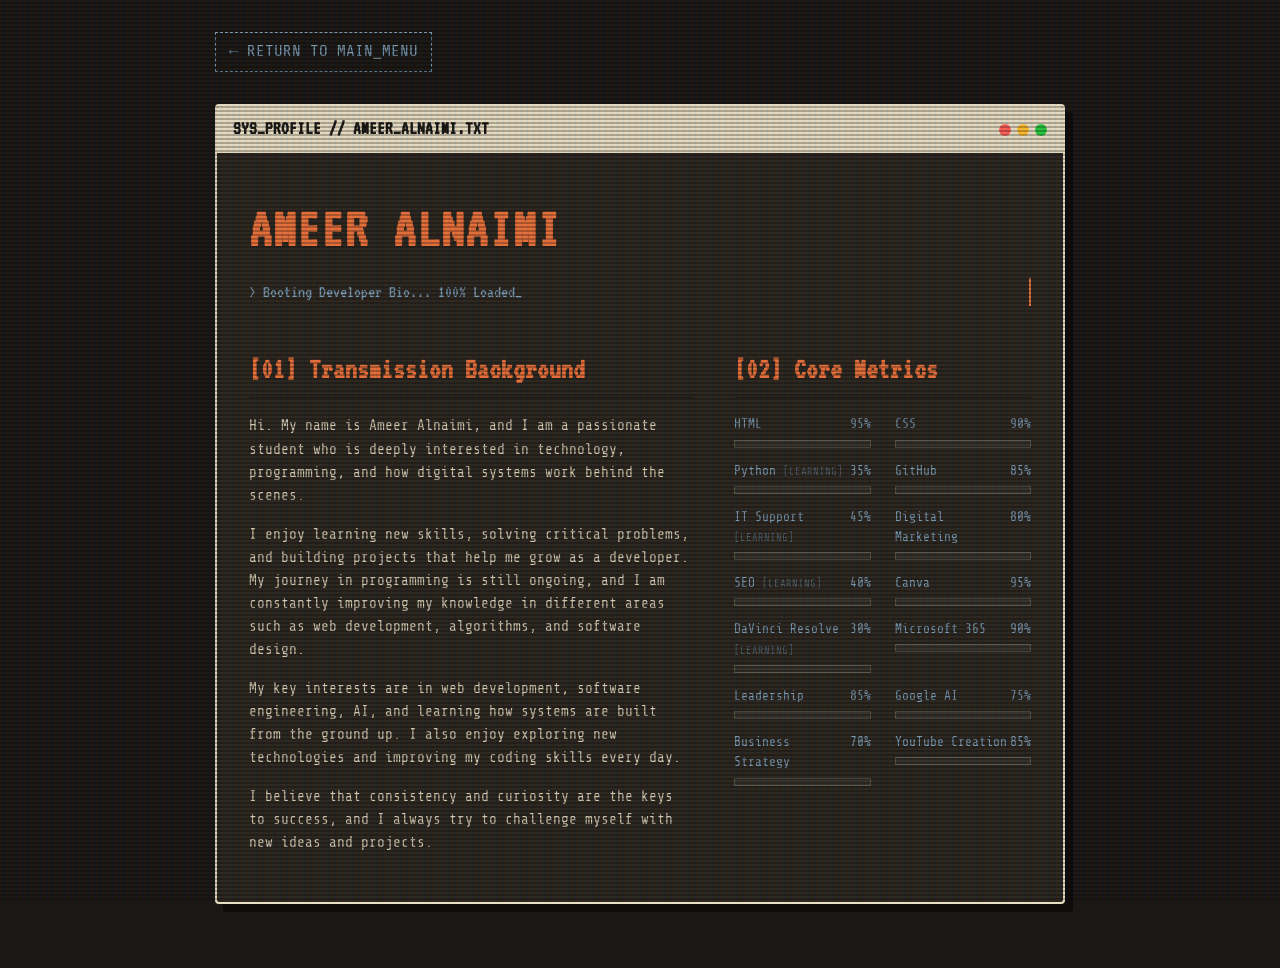
<file: about.html>
<!DOCTYPE html>
<html lang="en">

<head>
  <meta charset="UTF-8" />
  <meta name="viewport" content="width=device-width,initial-scale=1.0" />
  <title>Ameer Alnaimi | About Me</title>
  <link rel="preconnect" href="https://fonts.googleapis.com" />
  <link href="https://fonts.googleapis.com/css2?family=VT323&family=Share+Tech+Mono&display=swap" rel="stylesheet" />

  <style>
    *,
    *::before,
    *::after {
      box-sizing: border-box;
      margin: 0;
      padding: 0;
    }

    :root {
      --cream: #F2EDD7;
      --beige: #E8DFC4;
      --charcoal: #1A1814;
      --charcoal2: #2C2820;
      --faded-blue: #7B9DB4;
      --orange: #E8713A;
      --orange2: #D4501A;
      --crt-green: #39FF14;
      --mono: 'Share Tech Mono', monospace;
      --pixel: 'VT323', monospace;
    }

    body {
      background-color: var(--charcoal);
      color: var(--cream);
      font-family: var(--mono);
      overflow-x: hidden;
      line-height: 1.6;
      padding: 2rem 1rem;
    }

    .container {
      max-width: 850px;
      margin: 0 auto;
    }

    /* ANIMATIONS */
    @keyframes fadeInUp {
      from {
        opacity: 0;
        transform: translateY(20px);
      }

      to {
        opacity: 1;
        transform: translateY(0);
      }
    }

    @keyframes typing {
      from {
        width: 0;
      }

      to {
        width: 100%;
      }
    }

    @keyframes blink {
      50% {
        border-color: transparent;
      }
    }

    @keyframes fillBar {
      from {
        width: 0;
      }
    }

    .reveal {
      opacity: 0;
      animation: fadeInUp 0.8s ease-out forwards;
    }

    .delay-1 {
      animation-delay: 0.2s;
    }

    .delay-2 {
      animation-delay: 0.4s;
    }

    .delay-3 {
      animation-delay: 0.6s;
    }

    .delay-4 {
      animation-delay: 0.8s;
    }

    /* BACK BUTTON */
    .back-nav {
      margin-bottom: 2rem;
    }

    .back-link {
      color: var(--faded-blue);
      text-decoration: none;
      font-size: 1rem;
      border: 1px dashed var(--faded-blue);
      padding: 0.4rem 0.8rem;
      transition: all 0.2s ease;
      display: inline-block;
    }

    .back-link:hover {
      background: var(--faded-blue);
      color: var(--charcoal);
      border-style: solid;
      transform: translateX(-5px);
    }

    /* TERMINAL CARD INTERFACE */
    .terminal-card {
      background: var(--charcoal2);
      border: 2px solid var(--beige);
      box-shadow: 8px 8px 0px rgba(0, 0, 0, 0.5);
      border-radius: 4px;
      margin-bottom: 2rem;
      overflow: hidden;
    }

    .terminal-bar {
      background: var(--beige);
      color: var(--charcoal);
      padding: 0.5rem 1rem;
      font-family: var(--pixel);
      font-size: 1.2rem;
      display: flex;
      justify-content: space-between;
      align-items: center;
      font-weight: bold;
    }

    .terminal-window-buttons {
      display: flex;
      gap: 6px;
    }

    .win-dot {
      width: 12px;
      height: 12px;
      background: var(--charcoal);
      border-radius: 50%;
    }

    .terminal-content {
      padding: 2rem;
    }

    /* HEADINGS & TYPOGRAPHY */
    h1 {
      font-family: var(--pixel);
      font-size: 3.5rem;
      color: var(--orange);
      margin-bottom: 0.2rem;
      text-transform: uppercase;
      letter-spacing: 2px;
    }

    .typewriter-text {
      color: var(--faded-blue);
      font-size: 1.1rem;
      font-family: var(--pixel);
      margin-bottom: 2rem;
      display: inline-block;
      overflow: hidden;
      white-space: nowrap;
      border-right: 2px solid var(--orange);
      animation: typing 2.5s steps(40, end) forwards, blink 0.75s step-end infinite;
    }

    h2 {
      font-family: var(--pixel);
      font-size: 1.8rem;
      color: var(--orange);
      margin-bottom: 1rem;
      border-bottom: 1px solid var(--charcoal);
      padding-bottom: 0.3rem;
    }

    p {
      font-size: 0.9rem;
      color: var(--beige);
      margin-bottom: 1rem;
      opacity: 0.9;
    }

    /* GRID LAYOUT */
    .about-layout {
      display: grid;
      grid-template-columns: 1fr;
      gap: 2.5rem;
    }

    @media (min-width: 768px) {
      .about-layout {
        grid-template-columns: 3fr 2fr;
      }
    }

    /* DYNAMIC SKILL BARS */
    .skill-block {
      margin-bottom: 1rem;
    }

    .skill-header {
      display: flex;
      justify-content: space-between;
      font-size: 0.8rem;
      color: var(--faded-blue);
      margin-bottom: 0.3rem;
    }

    .skill-bar-bg {
      background: rgba(255, 255, 255, 0.05);
      border: 1px solid rgba(242, 237, 215, 0.2);
      height: 12px;
      width: 100%;
      position: relative;
    }

    .skill-bar-fill {
      background: repeating-linear-gradient(45deg,
          var(--orange),
          var(--orange) 10px,
          var(--orange2) 10px,
          var(--orange2) 20px);
      height: 100%;
      width: 0%;
      /* Starting width for animation */
      animation: fillBar 1.5s ease-out forwards;
      animation-delay: 1s;
    }

    /* NEW GRID FOR MULTIPLE METRICS */
    .metrics-grid {
      display: grid;
      grid-template-columns: 1fr;
      gap: 0.8rem 1.5rem;
    }

    @media (min-width: 1000px) {
      .metrics-grid {
        grid-template-columns: 1fr 1fr;
        /* Splits into 2 columns on wide screens */
      }
    }

    /* OVERRIDE TO MAKE BARS SLIGHTLY THINNER FOR LARGE LISTS */
    .skill-bar-bg {
      height: 8px;
    }

    .skill-block {
      margin-bottom: 0;
    }

    /* EXECUTION LOG (Experience Timeline) */
    .timeline {
      margin-top: 3rem;
      border-left: 2px dashed var(--charcoal);
      padding-left: 1.5rem;
    }

    .timeline-item {
      position: relative;
      margin-bottom: 2rem;
    }

    .timeline-item::before {
      content: '';
      position: absolute;
      left: -1.95rem;
      top: 0.2rem;
      width: 12px;
      height: 12px;
      background: var(--charcoal2);
      border: 2px solid var(--orange);
      border-radius: 50%;
      transition: background 0.3s ease;
    }

    .timeline-item:hover::before {
      background: var(--orange);
      box-shadow: 0 0 10px var(--orange);
    }

    .timeline-date {
      font-size: 0.75rem;
      color: var(--faded-blue);
      letter-spacing: 1px;
    }

    .timeline-role {
      font-family: var(--pixel);
      font-size: 1.4rem;
      color: var(--cream);
      margin: 0.2rem 0;
    }

    .timeline-company {
      color: var(--crt-green);
    }

    /* SCANLINE CRT EFFECT */
    .crt::after {
      content: " ";
      display: block;
      position: fixed;
      top: 0;
      left: 0;
      bottom: 0;
      right: 0;
      background: linear-gradient(rgba(18, 16, 16, 0) 50%, rgba(0, 0, 0, 0.25) 50%), linear-gradient(90deg, rgba(255, 0, 0, 0.06), rgba(0, 255, 0, 0.02), rgba(0, 0, 255, 0.06));
      z-index: 99999;
      background-size: 100% 4px, 6px 100%;
      pointer-events: none;
    }
  </style>
</head>

<body class="crt">

  <div class="container">

    <div class="back-nav reveal">
      <a href="index.html" class="back-link">← RETURN TO MAIN_MENU</a>
    </div>

    <div class="terminal-card reveal delay-1">
      <div class="terminal-bar">
        <span>SYS_PROFILE // AMEER_ALNAIMI.TXT</span>
        <div class="terminal-window-buttons">
          <div class="win-dot" style="background:#FF5F57;"></div>
          <div class="win-dot" style="background:#FEBC2E;"></div>
          <div class="win-dot" style="background:#28C840;"></div>
        </div>
      </div>

      <div class="terminal-content">
        <h1>Ameer Alnaimi</h1>
        <div class="typewriter-text">&gt; Booting Developer Bio... 100% Loaded_</div>

        <div class="about-layout">
          <div class="reveal delay-2">
            <h2>[01] Transmission Background</h2>
            <p>
              Hi. My name is Ameer Alnaimi, and I am a passionate student who is deeply interested in technology,
              programming, and how digital systems work behind the scenes.
            </p>
            <p>
              I enjoy learning new skills, solving critical problems, and building projects that help me grow as a
              developer. My journey in programming is still ongoing, and I am constantly improving my knowledge in
              different areas such as web development, algorithms, and software design.
            </p>
            <p>My key interests are in web development, software engineering, AI, and learning how
              systems are built from the ground up. I also enjoy exploring new technologies and improving my coding
              skills every day.</p>
            <p>
              I believe that consistency and curiosity are the keys to success, and I always try to challenge myself
              with new ideas and projects.
            </p>
          </div>

          <div class="reveal delay-3">
            <div class="reveal delay-3">
              <h2>[02] Core Metrics</h2>

              <div class="metrics-grid">

                <div class="skill-block">
                  <div class="skill-header"><span>HTML</span> <span>95%</span></div>
                  <div class="skill-bar-bg">
                    <div class="skill-bar-fill" style="max-width: 95%;"></div>
                  </div>
                </div>

                <div class="skill-block">
                  <div class="skill-header"><span>CSS</span> <span>90%</span></div>
                  <div class="skill-bar-bg">
                    <div class="skill-bar-fill" style="max-width: 90%;"></div>
                  </div>
                </div>

                <div class="skill-block">
                  <div class="skill-header"><span>Python <em
                        style="opacity:0.5;font-style:normal;font-size:0.65rem;">[LEARNING]</em></span> <span>35%</span>
                  </div>
                  <div class="skill-bar-bg">
                    <div class="skill-bar-fill" style="max-width: 35%;"></div>
                  </div>
                </div>

                <div class="skill-block">
                  <div class="skill-header"><span>GitHub</span> <span>85%</span></div>
                  <div class="skill-bar-bg">
                    <div class="skill-bar-fill" style="max-width: 85%;"></div>
                  </div>
                </div>

                <div class="skill-block">
                  <div class="skill-header"><span>IT Support <em
                        style="opacity:0.5;font-style:normal;font-size:0.65rem;">[LEARNING]</em></span> <span>45%</span>
                  </div>
                  <div class="skill-bar-bg">
                    <div class="skill-bar-fill" style="max-width: 45%;"></div>
                  </div>
                </div>

                <div class="skill-block">
                  <div class="skill-header"><span>Digital Marketing</span> <span>80%</span></div>
                  <div class="skill-bar-bg">
                    <div class="skill-bar-fill" style="max-width: 80%;"></div>
                  </div>
                </div>

                <div class="skill-block">
                  <div class="skill-header"><span>SEO <em
                        style="opacity:0.5;font-style:normal;font-size:0.65rem;">[LEARNING]</em></span> <span>40%</span>
                  </div>
                  <div class="skill-bar-bg">
                    <div class="skill-bar-fill" style="max-width: 40%;"></div>
                  </div>
                </div>

                <div class="skill-block">
                  <div class="skill-header"><span>Canva</span> <span>95%</span></div>
                  <div class="skill-bar-bg">
                    <div class="skill-bar-fill" style="max-width: 95%;"></div>
                  </div>
                </div>

                <div class="skill-block">
                  <div class="skill-header"><span>DaVinci Resolve <em
                        style="opacity:0.5;font-style:normal;font-size:0.65rem;">[LEARNING]</em></span> <span>30%</span>
                  </div>
                  <div class="skill-bar-bg">
                    <div class="skill-bar-fill" style="max-width: 30%;"></div>
                  </div>
                </div>

                <div class="skill-block">
                  <div class="skill-header"><span>Microsoft 365</span> <span>90%</span></div>
                  <div class="skill-bar-bg">
                    <div class="skill-bar-fill" style="max-width: 90%;"></div>
                  </div>
                </div>

                <div class="skill-block">
                  <div class="skill-header"><span>Leadership</span> <span>85%</span></div>
                  <div class="skill-bar-bg">
                    <div class="skill-bar-fill" style="max-width: 85%;"></div>
                  </div>
                </div>

                <div class="skill-block">
                  <div class="skill-header"><span>Google AI</span> <span>75%</span></div>
                  <div class="skill-bar-bg">
                    <div class="skill-bar-fill" style="max-width: 75%;"></div>
                  </div>
                </div>

                <div class="skill-block">
                  <div class="skill-header"><span>Business Strategy</span> <span>70%</span></div>
                  <div class="skill-bar-bg">
                    <div class="skill-bar-fill" style="max-width: 70%;"></div>
                  </div>
                </div>

                <div class="skill-block">
                  <div class="skill-header"><span>YouTube Creation</span> <span>85%</span></div>
                  <div class="skill-bar-bg">
                    <div class="skill-bar-fill" style="max-width: 85%;"></div>
                  </div>
                </div>

              </div>
            </div>

          </div>
        </div>

      </div>

</body>

</html>
</file>
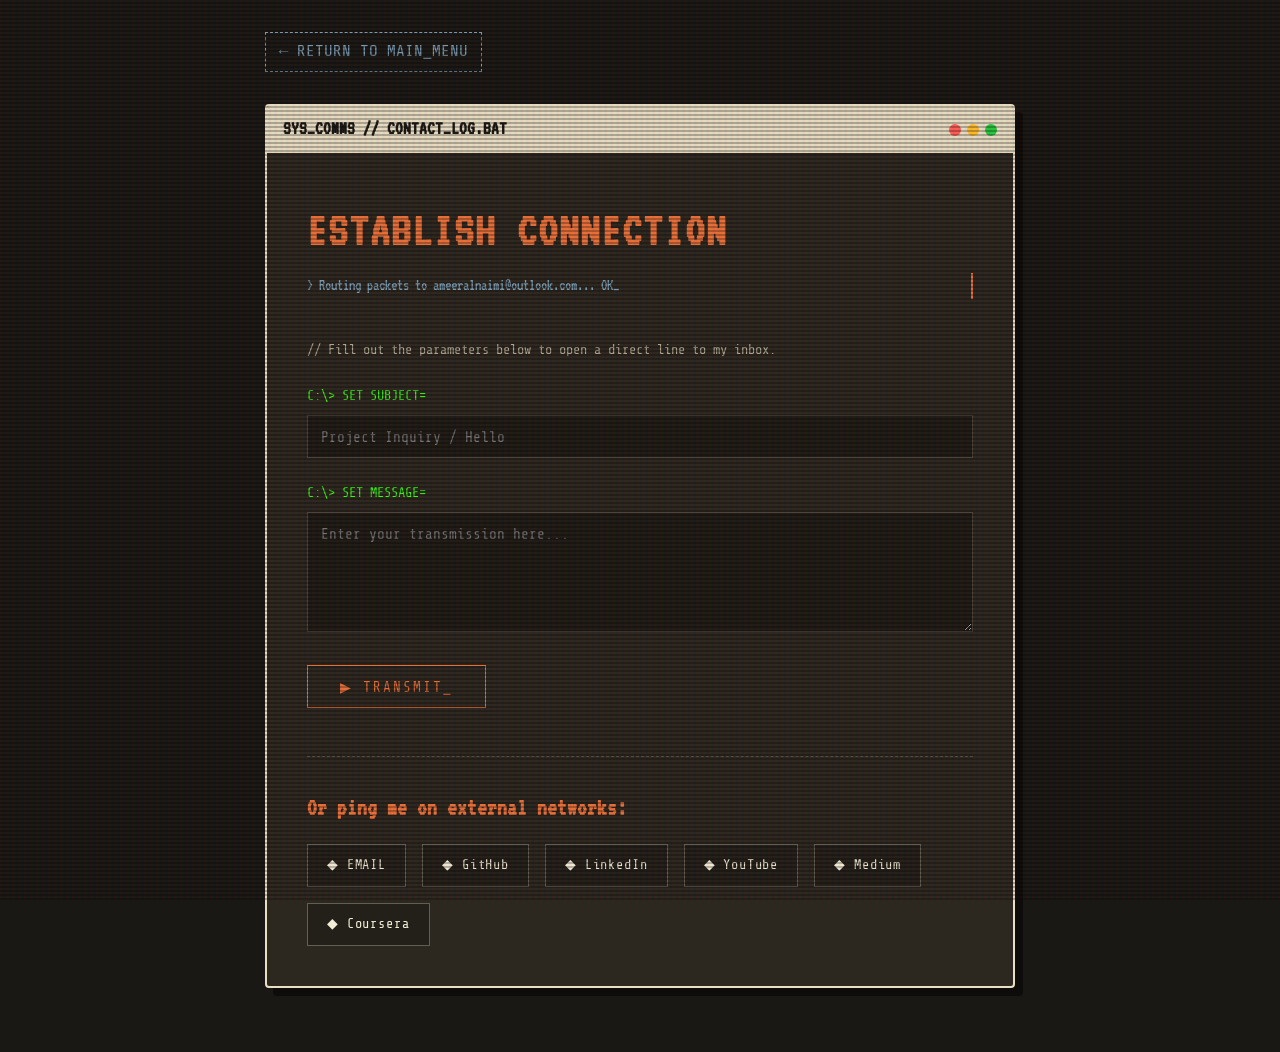
<file: contact.html>
<!DOCTYPE html>
<html lang="en">

<head>
  <meta charset="UTF-8" />
  <meta name="viewport" content="width=device-width,initial-scale=1.0" />
  <title>Ameer AlNaimi — Establish Connection</title>
  <link rel="preconnect" href="https://fonts.googleapis.com" />
  <link href="https://fonts.googleapis.com/css2?family=VT323&family=Share+Tech+Mono&display=swap" rel="stylesheet" />

  <style>
    *,
    *::before,
    *::after {
      box-sizing: border-box;
      margin: 0;
      padding: 0;
    }

    :root {
      --cream: #F2EDD7;
      --beige: #E8DFC4;
      --charcoal: #1A1814;
      --charcoal2: #2C2820;
      --faded-blue: #7B9DB4;
      --orange: #E8713A;
      --orange2: #D4501A;
      --crt-green: #39FF14;
      --mono: 'Share Tech Mono', monospace;
      --pixel: 'VT323', monospace;
    }

    body {
      background-color: var(--charcoal);
      color: var(--cream);
      font-family: var(--mono);
      overflow-x: hidden;
      line-height: 1.6;
      padding: 2rem 1rem;
    }

    .container {
      max-width: 750px;
      margin: 0 auto;
    }

    /* ANIMATIONS */
    @keyframes fadeInUp {
      from {
        opacity: 0;
        transform: translateY(20px);
      }

      to {
        opacity: 1;
        transform: translateY(0);
      }
    }

    @keyframes typing {
      from {
        width: 0;
      }

      to {
        width: 100%;
      }
    }

    @keyframes blink {
      50% {
        border-color: transparent;
      }
    }

    .reveal {
      opacity: 0;
      animation: fadeInUp 0.8s ease-out forwards;
    }

    .delay-1 {
      animation-delay: 0.2s;
    }

    .delay-2 {
      animation-delay: 0.4s;
    }

    .delay-3 {
      animation-delay: 0.6s;
    }

    .delay-4 {
      animation-delay: 0.8s;
    }

    /* BACK BUTTON */
    .back-nav {
      margin-bottom: 2rem;
    }

    .back-link {
      color: var(--faded-blue);
      text-decoration: none;
      font-size: 1rem;
      border: 1px dashed var(--faded-blue);
      padding: 0.4rem 0.8rem;
      transition: all 0.2s ease;
      display: inline-block;
    }

    .back-link:hover {
      background: var(--faded-blue);
      color: var(--charcoal);
      border-style: solid;
      transform: translateX(-5px);
    }

    /* TERMINAL CARD INTERFACE */
    .terminal-card {
      background: var(--charcoal2);
      border: 2px solid var(--beige);
      box-shadow: 8px 8px 0px rgba(0, 0, 0, 0.5);
      border-radius: 4px;
      margin-bottom: 2rem;
      overflow: hidden;
    }

    .terminal-bar {
      background: var(--beige);
      color: var(--charcoal);
      padding: 0.5rem 1rem;
      font-family: var(--pixel);
      font-size: 1.2rem;
      display: flex;
      justify-content: space-between;
      align-items: center;
      font-weight: bold;
    }

    .terminal-window-buttons {
      display: flex;
      gap: 6px;
    }

    .win-dot {
      width: 12px;
      height: 12px;
      background: var(--charcoal);
      border-radius: 50%;
    }

    .terminal-content {
      padding: 2.5rem;
    }

    /* TYPOGRAPHY */
    h1 {
      font-family: var(--pixel);
      font-size: 3rem;
      color: var(--orange);
      margin-bottom: 0.2rem;
      text-transform: uppercase;
      letter-spacing: 2px;
    }

    .typewriter-text {
      color: var(--faded-blue);
      font-size: 1rem;
      font-family: var(--pixel);
      margin-bottom: 2rem;
      display: inline-block;
      overflow: hidden;
      white-space: nowrap;
      border-right: 2px solid var(--orange);
      animation: typing 2.5s steps(40, end) forwards, blink 0.75s step-end infinite;
    }

    /* SOCIAL PILLS GRID */
    .social-section {
      margin-top: 3rem;
      border-top: 1px dashed rgba(232, 223, 196, 0.2);
      padding-top: 2rem;
    }

    .social-row {
      display: flex;
      gap: 1rem;
      flex-wrap: wrap;
    }

    .social-pill {
      padding: 0.6rem 1.2rem;
      border: 1px solid rgba(242, 237, 215, 0.3);
      font-family: var(--mono);
      font-size: 0.85rem;
      color: var(--cream);
      text-decoration: none;
      letter-spacing: 0.06em;
      transition: border-color 0.2s, color 0.2s, background 0.2s, transform 0.2s;
      background: rgba(0, 0, 0, 0.2);
    }

    .social-pill:hover {
      border-color: var(--orange);
      color: var(--orange);
      background: rgba(232, 113, 58, 0.08);
      transform: translateY(-2px);
    }

    /* DIRECT MESSAGE FORM */
    .form-group {
      margin-bottom: 1.5rem;
    }

    .form-label {
      display: block;
      color: var(--crt-green);
      font-size: 0.85rem;
      margin-bottom: 0.5rem;
    }

    .form-input {
      width: 100%;
      background: rgba(0, 0, 0, 0.3);
      border: 1px solid rgba(242, 237, 215, 0.2);
      color: var(--cream);
      font-family: var(--mono);
      padding: 0.8rem;
      font-size: 0.9rem;
      outline: none;
      transition: border-color 0.3s;
    }

    .form-input:focus {
      border-color: var(--orange);
    }

    textarea.form-input {
      min-height: 120px;
      resize: vertical;
    }

    .send-btn {
      background: transparent;
      color: var(--orange);
      border: 1px solid var(--orange);
      font-family: var(--mono);
      font-size: 0.9rem;
      padding: 0.8rem 2rem;
      cursor: pointer;
      text-transform: uppercase;
      letter-spacing: 2px;
      transition: all 0.3s ease;
      display: inline-block;
      text-decoration: none;
    }

    .send-btn:hover {
      background: var(--orange);
      color: var(--charcoal);
    }

    /* SCANLINE CRT EFFECT */
    .crt::after {
      content: " ";
      display: block;
      position: fixed;
      top: 0;
      left: 0;
      bottom: 0;
      right: 0;
      background: linear-gradient(rgba(18, 16, 16, 0) 50%, rgba(0, 0, 0, 0.25) 50%), linear-gradient(90deg, rgba(255, 0, 0, 0.06), rgba(0, 255, 0, 0.02), rgba(0, 0, 255, 0.06));
      z-index: 99999;
      background-size: 100% 4px, 6px 100%;
      pointer-events: none;
    }
  </style>
</head>

<body class="crt">

  <div class="container">

    <div class="back-nav reveal">
      <a href="index.html" class="back-link">← RETURN TO MAIN_MENU</a>
    </div>

    <div class="terminal-card reveal delay-1">
      <div class="terminal-bar">
        <span>SYS_COMMS // CONTACT_LOG.BAT</span>
        <div class="terminal-window-buttons">
          <div class="win-dot" style="background:#FF5F57;"></div>
          <div class="win-dot" style="background:#FEBC2E;"></div>
          <div class="win-dot" style="background:#28C840;"></div>
        </div>
      </div>

      <div class="terminal-content">
        <h1>Establish Connection</h1>
        <div class="typewriter-text">&gt; Routing packets to ameeralnaimi@outlook.com... OK_</div>

        <div class="reveal delay-2">
          <p style="font-size:0.85rem; color:var(--beige); margin-bottom:1.5rem; opacity:0.7;">
            // Fill out the parameters below to open a direct line to my inbox.
          </p>

          <div class="form-group">
            <span class="form-label">C:\> SET SUBJECT=</span>
            <input type="text" id="subjField" class="form-input" placeholder="Project Inquiry / Hello">
          </div>

          <div class="form-group">
            <span class="form-label">C:\> SET MESSAGE=</span>
            <textarea id="msgField" class="form-input" placeholder="Enter your transmission here..."></textarea>
          </div>

          <button class="send-btn" onclick="openEmailClient()">▶ TRANSMIT_</button>
        </div>

        <div class="social-section reveal delay-3">
          <h2 style="font-family:var(--pixel); font-size:1.5rem; color:var(--orange); margin-bottom:1rem;">Or ping me on
            external networks:</h2>

          <div class="social-row">
            <a class="social-pill" href="mailto:ameeralnaimi@outlook.com" target="_blank" rel="noopener">◆ EMAIL</a>
            <a class="social-pill" href="https://github.com/AmeerAlnaimi" target="_blank" rel="noopener">◆ GitHub</a>
            <a class="social-pill" href="https://www.linkedin.com/in/ameeralnaimi/" target="_blank" rel="noopener">◆
              LinkedIn</a>
            <a class="social-pill" href="https://www.youtube.com/@AmeerAlnaimi" target="_blank" rel="noopener">◆
              YouTube</a>
            <a class="social-pill" href="https://medium.com/@ameeralnaimi" target="_blank" rel="noopener">◆ Medium</a>
            <a class="social-pill" href="https://www.coursera.org/learner/ameeralnaimi" target="_blank" rel="noopener">◆
              Coursera</a>
          </div>
        </div>

      </div>
    </div>

  </div>

  <script>
    // This script grabs the text typed into the inputs and formats it for the user's email client
    function openEmailClient() {
      const email = "ameeralnaimi@outlook.com";
      const subject = document.getElementById('subjField').value || "Portfolio Contact";
      const message = document.getElementById('msgField').value || "Hello Ameer, I am reaching out from your portfolio website.";

      const mailtoLink = `mailto:${email}?subject=${encodeURIComponent(subject)}&body=${encodeURIComponent(message)}`;
      window.location.href = mailtoLink;
    }
  </script>
</body>

</html>
</file>
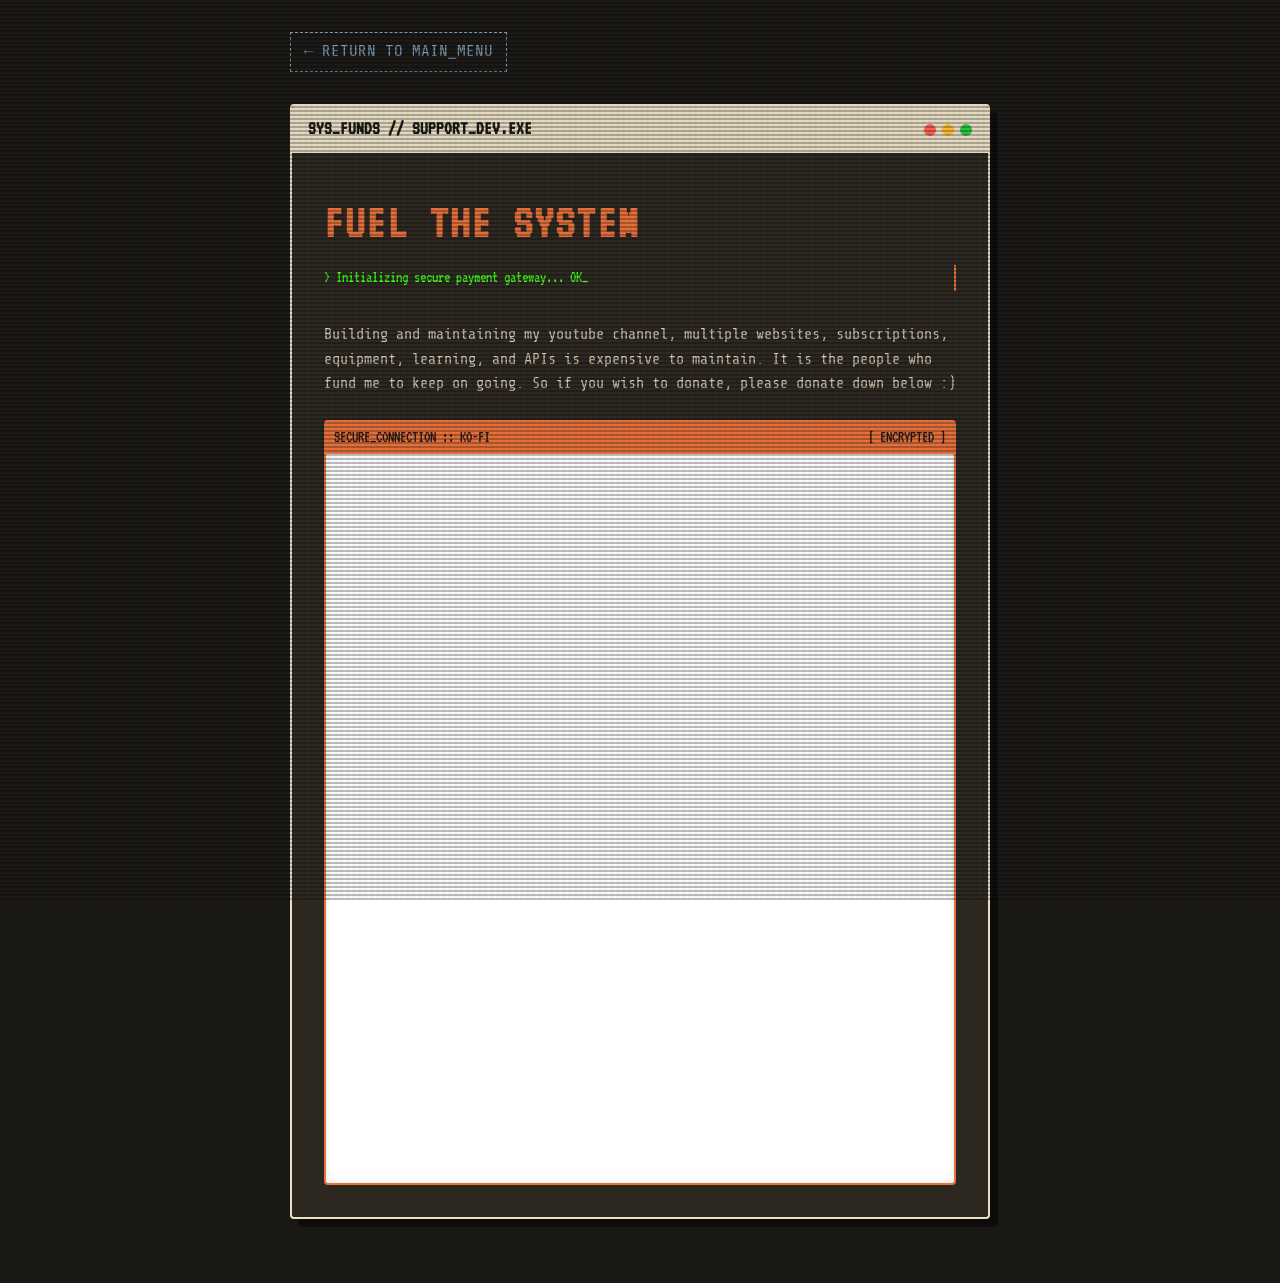
<file: contribute.html>
<!DOCTYPE html>
<html lang="en">

<head>
  <meta charset="UTF-8" />
  <meta name="viewport" content="width=device-width,initial-scale=1.0" />
  <title>Ameer Alnaimi | Contribute</title>
  <link rel="preconnect" href="https://fonts.googleapis.com" />
  <link href="https://fonts.googleapis.com/css2?family=VT323&family=Share+Tech+Mono&display=swap" rel="stylesheet" />

  <style>
    *,
    *::before,
    *::after {
      box-sizing: border-box;
      margin: 0;
      padding: 0;
    }

    :root {
      --cream: #F2EDD7;
      --beige: #E8DFC4;
      --charcoal: #1A1814;
      --charcoal2: #2C2820;
      --faded-blue: #7B9DB4;
      --orange: #E8713A;
      --orange2: #D4501A;
      --crt-green: #39FF14;
      --mono: 'Share Tech Mono', monospace;
      --pixel: 'VT323', monospace;
    }

    body {
      background-color: var(--charcoal);
      color: var(--cream);
      font-family: var(--mono);
      overflow-x: hidden;
      line-height: 1.6;
      padding: 2rem 1rem;
    }

    .container {
      max-width: 700px;
      /* Slightly narrower for a focused donation page */
      margin: 0 auto;
    }

    /* ANIMATIONS */
    @keyframes fadeInUp {
      from {
        opacity: 0;
        transform: translateY(20px);
      }

      to {
        opacity: 1;
        transform: translateY(0);
      }
    }

    @keyframes typing {
      from {
        width: 0;
      }

      to {
        width: 100%;
      }
    }

    @keyframes blink {
      50% {
        border-color: transparent;
      }
    }

    .reveal {
      opacity: 0;
      animation: fadeInUp 0.8s ease-out forwards;
    }

    .delay-1 {
      animation-delay: 0.2s;
    }

    .delay-2 {
      animation-delay: 0.4s;
    }

    .delay-3 {
      animation-delay: 0.6s;
    }

    /* BACK BUTTON */
    .back-nav {
      margin-bottom: 2rem;
    }

    .back-link {
      color: var(--faded-blue);
      text-decoration: none;
      font-size: 1rem;
      border: 1px dashed var(--faded-blue);
      padding: 0.4rem 0.8rem;
      transition: all 0.2s ease;
      display: inline-block;
    }

    .back-link:hover {
      background: var(--faded-blue);
      color: var(--charcoal);
      border-style: solid;
      transform: translateX(-5px);
    }

    /* TERMINAL CARD INTERFACE */
    .terminal-card {
      background: var(--charcoal2);
      border: 2px solid var(--beige);
      box-shadow: 8px 8px 0px rgba(0, 0, 0, 0.5);
      border-radius: 4px;
      margin-bottom: 2rem;
      overflow: hidden;
    }

    .terminal-bar {
      background: var(--beige);
      color: var(--charcoal);
      padding: 0.5rem 1rem;
      font-family: var(--pixel);
      font-size: 1.2rem;
      display: flex;
      justify-content: space-between;
      align-items: center;
      font-weight: bold;
    }

    .terminal-window-buttons {
      display: flex;
      gap: 6px;
    }

    .win-dot {
      width: 12px;
      height: 12px;
      background: var(--charcoal);
      border-radius: 50%;
    }

    .terminal-content {
      padding: 2rem;
    }

    /* TYPOGRAPHY */
    h1 {
      font-family: var(--pixel);
      font-size: 3rem;
      color: var(--orange);
      margin-bottom: 0.2rem;
      text-transform: uppercase;
      letter-spacing: 2px;
    }

    .typewriter-text {
      color: var(--crt-green);
      font-size: 1rem;
      font-family: var(--pixel);
      margin-bottom: 1.5rem;
      display: inline-block;
      overflow: hidden;
      white-space: nowrap;
      border-right: 2px solid var(--orange);
      animation: typing 2s steps(40, end) forwards, blink 0.75s step-end infinite;
    }

    p {
      font-size: 0.95rem;
      color: var(--beige);
      margin-bottom: 1.5rem;
      opacity: 0.9;
    }

    /* KO-FI WIDGET WRAPPER */
    .kofi-secure-wrapper {
      background: #ffffff;
      /* Matches the iframe to make it seamless */
      border: 2px solid var(--orange);
      border-radius: 4px;
      padding: 4px;
      box-shadow: inset 0 0 10px rgba(0, 0, 0, 0.1);
      position: relative;
    }

    .kofi-header-bar {
      background: var(--orange);
      color: var(--charcoal);
      font-family: var(--pixel);
      font-size: 1rem;
      padding: 0.2rem 0.5rem;
      margin: -4px -4px 4px -4px;
      /* Pulls it flush with the wrapper borders */
      border-radius: 2px 2px 0 0;
      display: flex;
      justify-content: space-between;
    }

    /* SCANLINE CRT EFFECT */
    .crt::after {
      content: " ";
      display: block;
      position: fixed;
      top: 0;
      left: 0;
      bottom: 0;
      right: 0;
      background: linear-gradient(rgba(18, 16, 16, 0) 50%, rgba(0, 0, 0, 0.25) 50%), linear-gradient(90deg, rgba(255, 0, 0, 0.06), rgba(0, 255, 0, 0.02), rgba(0, 0, 255, 0.06));
      z-index: 99999;
      background-size: 100% 4px, 6px 100%;
      pointer-events: none;
    }
  </style>
</head>

<body class="crt">

  <div class="container">

    <div class="back-nav reveal">
      <a href="index.html" class="back-link">← RETURN TO MAIN_MENU</a>
    </div>

    <div class="terminal-card reveal delay-1">
      <div class="terminal-bar">
        <span>SYS_FUNDS // SUPPORT_DEV.EXE</span>
        <div class="terminal-window-buttons">
          <div class="win-dot" style="background:#FF5F57;"></div>
          <div class="win-dot" style="background:#FEBC2E;"></div>
          <div class="win-dot" style="background:#28C840;"></div>
        </div>
      </div>

      <div class="terminal-content">
        <h1>Fuel the System</h1>
        <div class="typewriter-text">&gt; Initializing secure payment gateway... OK_</div>

        <div class="reveal delay-2">
          <p>
            Building and maintaining my youtube channel, multiple websites, subscriptions, equipment, learning, and APIs
            is expensive to maintain. It is the people who fund me to keep on going. So if you wish to donate, please
            donate down below :)
          </p>
        </div>

        <div class="reveal delay-3">
          <div class="kofi-secure-wrapper">
            <div class="kofi-header-bar">
              <span>SECURE_CONNECTION :: KO-FI</span>
              <span>[ ENCRYPTED ]</span>
            </div>

            <div class="kofi-container fade">
              <iframe id="kofiframe"
                src="https://ko-fi.com/ameeralnaimi/?hidefeed=true&widget=true&embed=true&preview=true"
                style="border:none; width:100%; background: #ffffff;" height="712" title="ameeralnaimi">
              </iframe>
            </div>

          </div>
        </div>

      </div>
    </div>

  </div>

</body>

</html>
</file>
